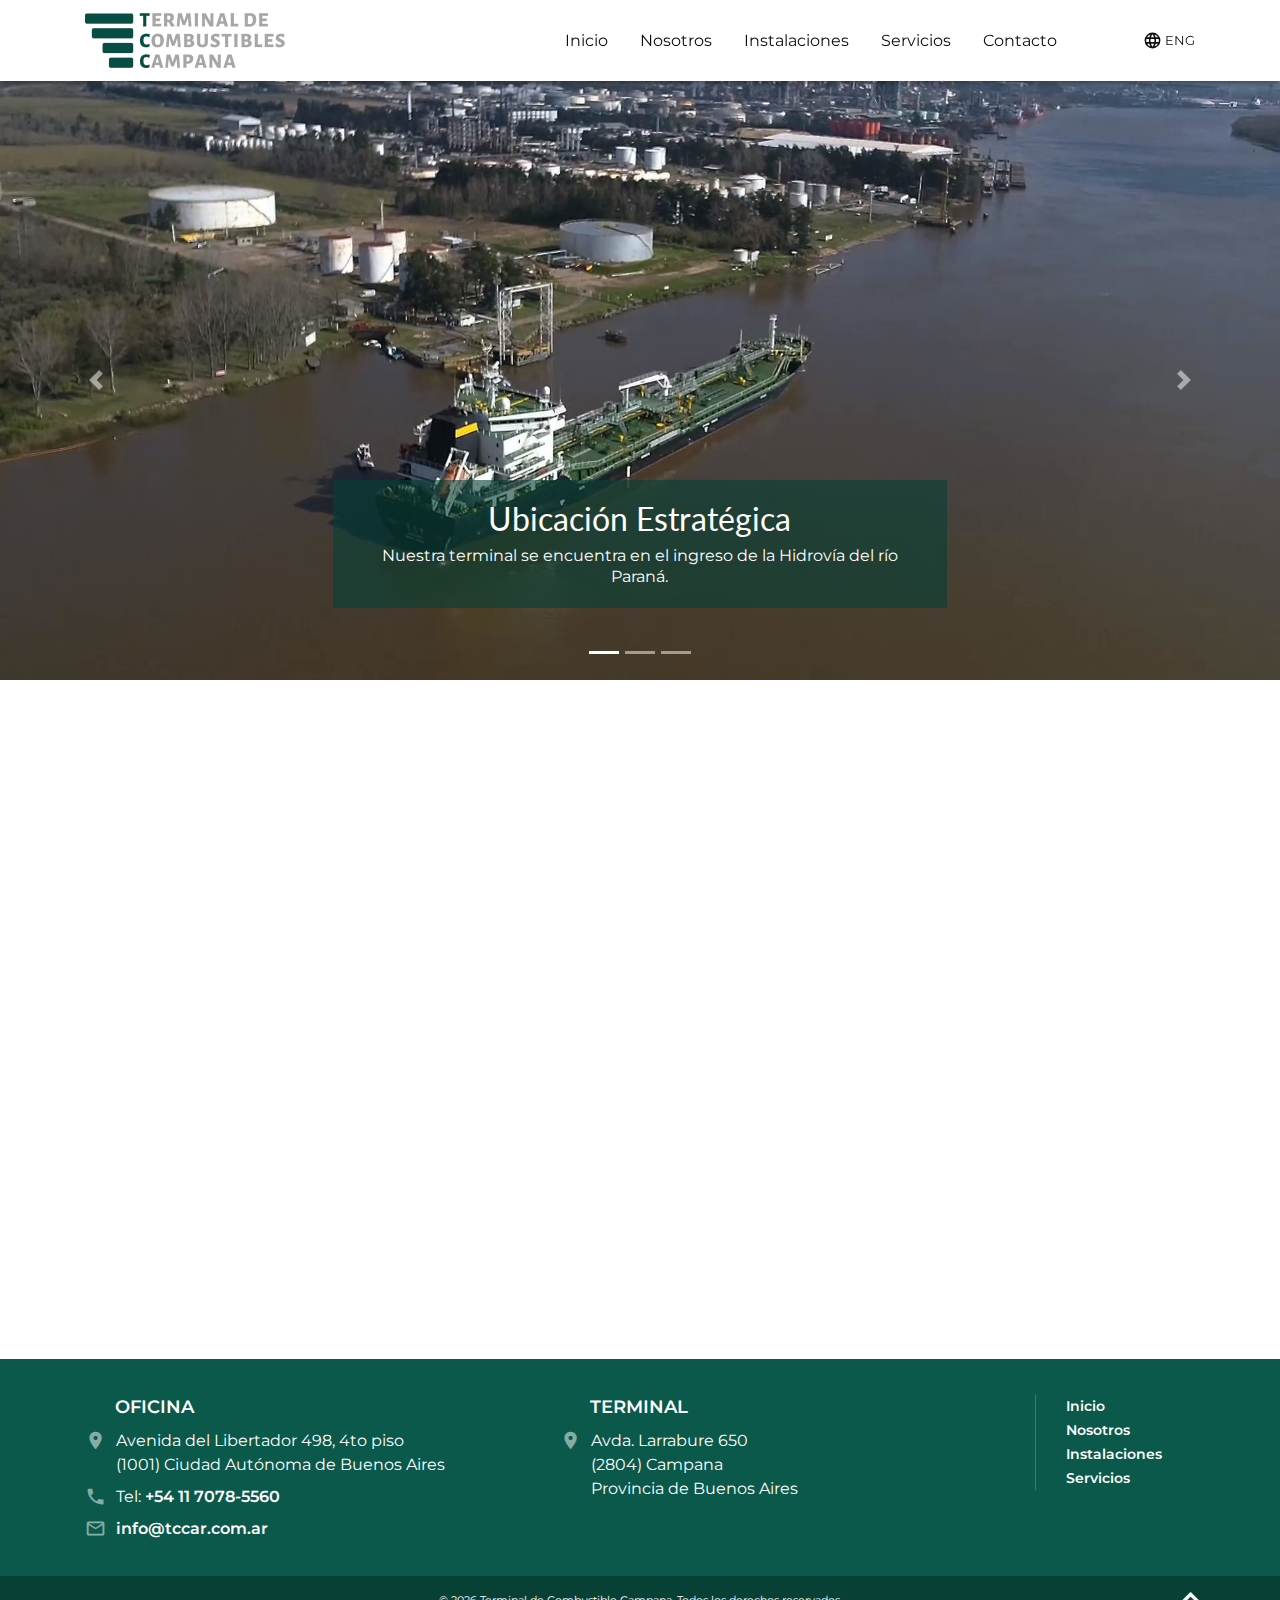
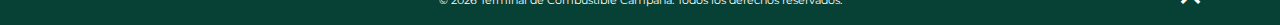
<file: index.html>
<!DOCTYPE html>
<html lang="es" dir="ltr">

<head>
  <meta charset="utf-8">
  <title>Terminal de Combustible Campana</title>
  <meta name="viewport" content="width=device-width, initial-scale=1.0">
  <meta name="description" content="Terminal de Combustible Campana es una compañía de capitales argentinos que, desde 2015 gestiona comercialmente la Terminal de almacenamiento de combustibles y productos hidrocarburíferos de Pobater S.A. para empresas de primera línea, tanto locales como internacionales.">
  <meta name="keywords" content="terminal de combustibles, almacenamiento de combustibles, productos hidrocarburíferos, Hidrovía del río Paraná, ubicación estratégica, excelencia profesional">
  <link rel="shortcut icon" href="images/favicon.png">
  <link href="https://fonts.googleapis.com/css2?family=Lato:wght@300;400&family=Montserrat:wght@400;600&display=swap" rel="stylesheet">
  <link href="https://unpkg.com/aos@2.3.1/dist/aos.css" rel="stylesheet">
  <link rel="stylesheet" href="https://stackpath.bootstrapcdn.com/bootstrap/4.5.2/css/bootstrap.min.css" integrity="sha384-JcKb8q3iqJ61gNV9KGb8thSsNjpSL0n8PARn9HuZOnIxN0hoP+VmmDGMN5t9UJ0Z" crossorigin="anonymous">
  <link href="https://fonts.googleapis.com/icon?family=Material+Icons" rel="stylesheet">
  <link rel="stylesheet" href="styles/css/main.css">
  <script type="application/ld+json">
  {
    "@context": "http://schema.org",
    "@type": "Organization",
    "name": "Terminal de Combustible Campana",
    "legalName": "Terminal de Combustibles Campana SA",
    "url": "https://tccar.com.ar",
    "logo": "https://tccar.com.ar/images/logo_tcc.png",
    "foundingDate": "2014-11",
    "address": {
        "@type": "PostalAddress",
        "streetAddress": "Avenida del Libertador 498, 4to piso",
        "addressLocality": "Ciudad Autónoma de Buenos Aires",
        "addressRegion": "Buenos Aires",
        "postalCode": "1001",
        "addressCountry": "Argentina"
      }
    }
    </script>
</head>

<body>

  <header id="header" itemscope itemtype="https://schema.org/WPHeader">
    <nav class="navbar navbar-expand-lg navbar-light fixed-top">
      <div class="container">
        <button class="navbar-toggler" type="button" data-toggle="collapse" data-target="#nav" aria-controls="navbarNav" aria-expanded="false" aria-label="Toggle navigation">
          <span class="navbar-toggler-icon"></span>
        </button>
        <a class="logo" href="/"><h1 class="sr-only">Terminal de Combustible Campana</h1></a>
        <div class="collapse navbar-collapse" id="nav">
          <ul id="navbarNav" class="navbar-nav m-0 ml-lg-auto p-3 p-lg-0">
            <li class="d-inline d-lg-none px-3 py-2 menu-close">
              <button data-toggle="collapse" data-target="#nav" class="close float-right">&times;</button>
            </li>
            <li class="nav-item">
              <a class="nav-link text-truncate" href="/">Inicio</a>
            </li>
            <li class="nav-item">
              <a class="nav-link text-truncate" href="nosotros.html">Nosotros</a>
            </li>
            <li class="nav-item">
              <a class="nav-link text-truncate" href="instalaciones.html">Instalaciones</a>
            </li>
            <li class="nav-item">
              <a class="nav-link text-truncate" href="servicios.html">Servicios</a>
            </li>
            <li class="nav-item">
              <a class="nav-link text-truncate contact-link" href="#footer">Contacto</a>
            </li>
            <li class="nav-item language d-flex align-items-center">
              <a class="nav-link text-truncate m-0" href="/en/"><i class="material-icons">language</i>ENG</a>
            </li>
          </ul>
        </div>

      </div>
    </nav>
  </header>

  <main>

    <section class="home">
      <!-- Corousel -->
      <div id="carousel-home" class="carousel slide" data-ride="carousel" data-interval="3000">
        <ol class="carousel-indicators">
          <li data-target="#carousel-home" data-slide-to="0" class="active"></li>
          <li data-target="#carousel-home" data-slide-to="1"></li>
          <li data-target="#carousel-home" data-slide-to="2"></li>
        </ol>
        <div class="carousel-inner">
          <div class="carousel-item active">
            <img src="images/slide-1.jpg" class="d-block w-100" alt="Ubicación Estratégica">
            <div class="carousel-caption">
              <h5>Ubicación Estratégica</h5>
              <p>Nuestra terminal se encuentra en el ingreso de la Hidrovía del río Paraná.</p>
            </div>
          </div>
          <div class="carousel-item tank-slide">
            <img src="images/slide-2.jpg" class="d-block w-100" alt="Capacidad técnica y logística">
            <div class="carousel-caption">
              <h5>Capacidad técnica y logística </h5>
              <p>Contamos con el espacio y los recursos necesarios para su operación.</p>
            </div>
          </div>
          <div class="carousel-item">
            <img src="images/slide-3.jpg" class="d-block w-100" alt="Excelencia profesional">
            <div class="carousel-caption">
              <h5>Excelencia profesional</h5>
              <p>Aplicamos los más altos estándares internacionales de seguridad y cuidado del ambiente.</p>
            </div>
          </div>
        </div>
        <a class="carousel-control-prev" href="#carousel-home" role="button" data-slide="prev">
          <span class="carousel-control-prev-icon" aria-hidden="true"></span>
          <span class="sr-only">Previous</span>
        </a>
        <a class="carousel-control-next" href="#carousel-home" role="button" data-slide="next">
          <span class="carousel-control-next-icon" aria-hidden="true"></span>
          <span class="sr-only">Next</span>
        </a>
      </div>

      <div class="home-heading">
        <div class="container">
          <h2 class="text-center" data-aos="fade-up" data-aos-duration="1000">Somos el socio estratégico para las empresas que buscan ampliar su capacidad y potenciar su logística en la región.</h2>
          <div class="know-more" data-aos="zoom-in" data-aos-duration="1200" data-aos-delay="600">
            <a href="nosotros.html">Conocé más</a>
          </div>
        </div>
      </div>

      <div class="home-features">
        <div class="container">
          <div class="features-container d-md-flex justify-content-center">

            <div class="item text-center" data-aos="fade-right" data-aos-duration="1000" data-aos-delay="200">
              <figure>
                <img src="images/boat-from-front-view.png" alt="Puerto de 250 m">
              </figure>
              <h4>Puerto de <span>250 m</span> habilitado para exportación e importación</h4>
            </div>

            <div class="item text-center" data-aos="fade-up" data-aos-duration="1000" data-aos-delay="400">
              <figure>
                <img src="images/tank.png" alt="140 mil m3 de almacenamiento">
              </figure>
              <h4><span>140 mil m<sup>3</sup></span> de almacenamiento</h4>
            </div>


            <div class="item text-center" data-aos="fade-left" data-aos-duration="1500" data-aos-delay="600">
              <figure>
                <img src="images/truck.png" alt="Área de operaciones">
              </figure>
              <h4>Área de operaciones para despachar hasta <span>4.000 m<sup>3</sup></span> diarios</h4>
            </div>


          </div>
        </div>
      </div>

    </section>


  </main>

  <footer id="footer" itemscope itemtype="https://schema.org/WPFooter">

    <div class="footer-top">
      <div class="container">
        <div class="row">

          <div class="col-md-6 col-lg-5 mb-4 mb-lg-0">
            <span class="d-block mb-2 location">OFICINA</span>
            <address class="mb-2">
              <i class="material-icons mb-5 mb-sm-3 mb-lg-2 location-icon" aria-label="Dirección">location_on</i> Avenida del Libertador 498, 4to piso <br>
              (1001) Ciudad Autónoma de Buenos Aires<br>
            </address>
            <i class="material-icons">phone</i> Tel: <a href="tel:+54117078-55600">+54 11 7078-5560</a>
            <br>
            <span class="d-inline-block mt-2"><i class="material-icons" aria-label="e-mail">mail_outline</i><a href="mailto:info@tccar.com.ar">info@tccar.com.ar</a></span>
          </div>

          <div class="col-md-6 col-lg-5 mb-3 mb-lg-0">
            <span class="d-block mb-2 location">TERMINAL</span>
            <address class="mb-1">
              <i class="material-icons mb-5" aria-label="Dirección">location_on</i> Avda. Larrabure 650 <br>
              (2804) Campana <br>
              Provincia de Buenos Aires
            </address>
          </div>

          <div class="col-lg-2">
            <ul class="footer-nav mb-0">
              <li class="nav-item">
                <a class="text-truncate" href="/">Inicio</a>
              </li>
              <li class="nav-item">
                <a class="ntext-truncate" href="nosotros.html">Nosotros</a>
              </li>
              <li class="nav-item">
                <a class="text-truncate" href="instalaciones.html">Instalaciones</a>
              </li>
              <li class="nav-item">
                <a class="text-truncate" href="servicios.html">Servicios</a>
              </li>
            </ul>
          </div>

        </div>
      </div>
    </div>

    <div class="footer-bottom">
      <div class="container">
        <div class="copy text-center py-3">
          &copy; <span class="year-copy">2020</span> Terminal de Combustible Campana. <span class="rights">Todos los derechos reservados.</span>
        </div>
        <a href="#header" class="back-to-top"><i class="material-icons">keyboard_arrow_up</i></a>
      </div>
    </div>

  </footer>

  <script src="https://code.jquery.com/jquery-3.2.1.min.js"></script>
  <script src="https://cdn.jsdelivr.net/npm/popper.js@1.16.1/dist/umd/popper.min.js" integrity="sha384-9/reFTGAW83EW2RDu2S0VKaIzap3H66lZH81PoYlFhbGU+6BZp6G7niu735Sk7lN" crossorigin="anonymous"></script>
  <script src="https://stackpath.bootstrapcdn.com/bootstrap/4.5.2/js/bootstrap.min.js" integrity="sha384-B4gt1jrGC7Jh4AgTPSdUtOBvfO8shuf57BaghqFfPlYxofvL8/KUEfYiJOMMV+rV" crossorigin="anonymous"></script>
  <script src="script/main.js"></script>
  <script src="https://unpkg.com/aos@2.3.1/dist/aos.js"></script>
</body>

</html>
</file>
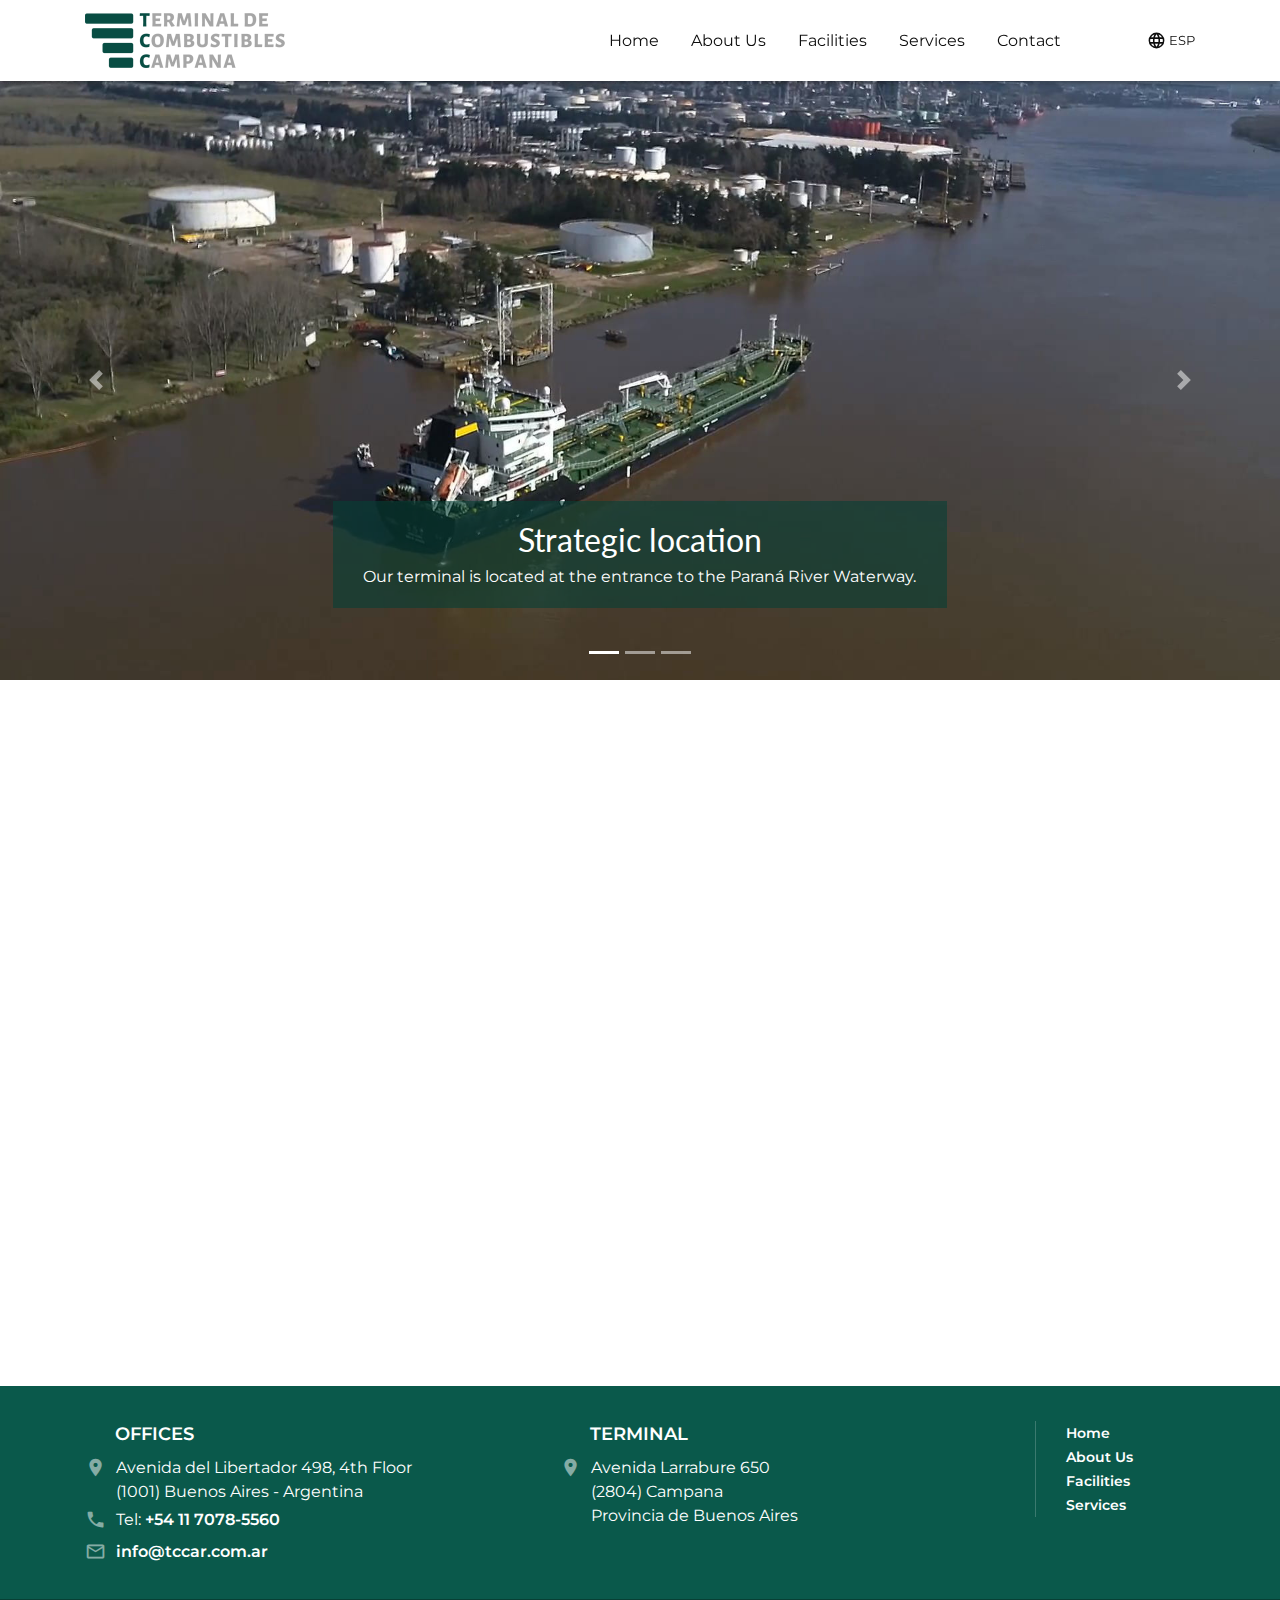
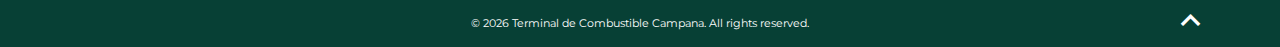
<file: en/index.html>
<!DOCTYPE html>
<html lang="en" dir="ltr">

<head>
  <meta charset="utf-8">
  <title>Terminal de Combustible Campana</title>
  <meta name="viewport" content="width=device-width, initial-scale=1.0">
  <meta name="description" content="We are an Argentine capital company that since 2015 has commercially managed the Pobater S.A. Fuel and Hydrocarbon Products Storage Terminal. for first-line companies, both local and international.">
  <meta name="keywords" content="Fuel and Hydrocarbon Products Storage Terminal, Hidrovía channel of Paraná River, strategic location, professional excellence">
  <link rel="shortcut icon" href="../images/favicon.png">
  <link href="https://fonts.googleapis.com/css2?family=Lato:wght@300;400&family=Montserrat:wght@400;600&display=swap" rel="stylesheet">
  <link href="https://unpkg.com/aos@2.3.1/dist/aos.css" rel="stylesheet">
  <link rel="stylesheet" href="https://stackpath.bootstrapcdn.com/bootstrap/4.5.2/css/bootstrap.min.css" integrity="sha384-JcKb8q3iqJ61gNV9KGb8thSsNjpSL0n8PARn9HuZOnIxN0hoP+VmmDGMN5t9UJ0Z" crossorigin="anonymous">
  <link href="https://fonts.googleapis.com/icon?family=Material+Icons" rel="stylesheet">
  <link rel="stylesheet" href="../styles/css/main.css">
  <script type="application/ld+json">
  {
    "@context": "http://schema.org",
    "@type": "Organization",
    "name": "Terminal de Combustible Campana",
    "legalName": "Terminal de Combustibles Campana SA",
    "url": "https://tccar.com.ar",
    "logo": "https://tccar.com.ar/images/logo_tcc.png",
    "foundingDate": "2014-11",
    "address": {
        "@type": "PostalAddress",
        "streetAddress": "Avenida del Libertador 498, 4to piso",
        "addressLocality": "Ciudad Autónoma de Buenos Aires",
        "addressRegion": "Buenos Aires",
        "postalCode": "1001",
        "addressCountry": "Argentina"
      }
    }
    </script>
</head>

<body class="eng">

  <header id="header" itemscope itemtype="https://schema.org/WPHeader">
    <nav class="navbar navbar-expand-lg navbar-light fixed-top">
      <div class="container">
        <button class="navbar-toggler" type="button" data-toggle="collapse" data-target="#nav" aria-controls="navbarNav" aria-expanded="false" aria-label="Toggle navigation">
          <span class="navbar-toggler-icon"></span>
        </button>
        <a class="logo" href="/en/"><h1 class="sr-only">Terminal de Combustible Campana</h1></a>
        <div class="collapse navbar-collapse" id="nav">
          <ul id="navbarNav" class="navbar-nav m-0 ml-lg-auto p-3 p-lg-0">
            <li class="d-inline d-lg-none px-3 py-2 menu-close">
              <button data-toggle="collapse" data-target="#nav" class="close float-right">&times;</button>
            </li>
            <li class="nav-item">
              <a class="nav-link text-truncate" href="/en/">Home</a>
            </li>
            <li class="nav-item">
              <a class="nav-link text-truncate" href="about-us.html">About Us</a>
            </li>
            <li class="nav-item">
              <a class="nav-link text-truncate" href="facilities.html">Facilities</a>
            </li>
            <li class="nav-item">
              <a class="nav-link text-truncate" href="services.html">Services</a>
            </li>
            <li class="nav-item">
              <a class="nav-link text-truncate contact-link" href="#footer">Contact</a>
            </li>
            <li class="nav-item language d-flex align-items-center">
              <a class="nav-link text-truncate m-0" href="/"><i class="material-icons">language</i>ESP</a>
            </li>
          </ul>
        </div>

      </div>
    </nav>
  </header>

  <main>

    <section class="home">
      <!-- Corousel -->
      <div id="carousel-home" class="carousel slide" data-ride="carousel" data-interval="3000">
        <ol class="carousel-indicators">
          <li data-target="#carousel-home" data-slide-to="0" class="active"></li>
          <li data-target="#carousel-home" data-slide-to="1"></li>
          <li data-target="#carousel-home" data-slide-to="2"></li>
        </ol>
        <div class="carousel-inner">
          <div class="carousel-item active">
            <img src="../images/slide-1.jpg" class="d-block w-100" alt="Strategic location">
            <div class="carousel-caption">
              <h5>Strategic location</h5>
              <p>Our terminal is located at the entrance to the Paraná River Waterway.</p>
            </div>
          </div>
          <div class="carousel-item tank-slide">
            <img src="../images/slide-2.jpg" class="d-block w-100" alt="Logistical and technical capacity">
            <div class="carousel-caption">
              <h5>Logistical and technical capacity</h5>
              <p>We have the place and resources necessary for your operations.</p>
            </div>
          </div>
          <div class="carousel-item">
            <img src="../images/slide-3.jpg" class="d-block w-100" alt="Profesional excellence">
            <div class="carousel-caption">
              <h5>Professional excellence</h5>
              <p>We apply the highest international standards of safety and care of the environment.</p>
            </div>
          </div>
        </div>
        <a class="carousel-control-prev" href="#carousel-home" role="button" data-slide="prev">
          <span class="carousel-control-prev-icon" aria-hidden="true"></span>
          <span class="sr-only">Previous</span>
        </a>
        <a class="carousel-control-next" href="#carousel-home" role="button" data-slide="next">
          <span class="carousel-control-next-icon" aria-hidden="true"></span>
          <span class="sr-only">Next</span>
        </a>
      </div>

      <div class="home-heading">
        <div class="container">
          <h2 class="text-center" data-aos="fade-up" data-aos-duration="1000">We are the strategic partner for companies which are seeking to expand their capacity and enhance their logistic operations in the region.</h2>
          <div class="know-more" data-aos="zoom-in" data-aos-duration="1200" data-aos-delay="600">
            <a href="about-us.html">View More</a>
          </div>
        </div>
      </div>

      <div class="home-features">
        <div class="container">
          <div class="features-container d-md-flex justify-content-center">

            <div class="item text-center" data-aos="fade-right" data-aos-duration="1000" data-aos-delay="200">
              <figure>
                <img src="../images/boat-from-front-view.png" alt="250 m port">
              </figure>
              <h4><span>250 m</span> port enabled for exportation and importation operations</h4>
            </div>

            <div class="item text-center" data-aos="fade-up" data-aos-duration="1000" data-aos-delay="400">
              <figure>
                <img src="../images/tank.png" alt="140 thousand m3 of storage">
              </figure>
              <h4><span>140 thousand m<sup>3</sup></span> of storage</h4>
            </div>


            <div class="item text-center item-truck" data-aos="fade-left" data-aos-duration="1500" data-aos-delay="600">
              <figure>
                <img src="../images/truck.png" alt="Operations area">
              </figure>
              <h4>Operations area to dispatch up to <span>4.000 m<sup>3</sup></span> per day</h4>
            </div>


          </div>
        </div>
      </div>

    </section>


  </main>

  <footer id="footer" itemscope itemtype="https://schema.org/WPFooter">

    <div class="footer-top">
      <div class="container">
        <div class="row">

          <div class="col-md-6 col-lg-5 mb-4 mb-lg-0">
            <span class="d-block mb-2 location">OFFICES</span>
            <address class="mb-1">
              <i class="material-icons mb-4 mb-sm-3 mb-lg-2 location-icon" aria-label="Location">location_on</i> Avenida del Libertador 498, 4th Floor<br>
              (1001) Buenos Aires - Argentina<br>
            </address>
            <i class="material-icons">phone</i> Tel: <a href="tel:+54117078-55600">+54 11 7078-5560</a>
            <br>
            <span class="d-inline-block mt-2"><i class="material-icons" aria-label="e-mail">mail_outline</i><a href="mailto:info@tccar.com.ar">info@tccar.com.ar</a></span>
          </div>

          <div class="col-md-6 col-lg-5 mb-3 mb-lg-0">
            <span class="d-block mb-2 location">TERMINAL</span>
            <address class="mb-1">
              <i class="material-icons mb-5" aria-label="Location">location_on</i> Avenida Larrabure 650 <br>
              (2804) Campana <br>
              Provincia de Buenos Aires
            </address>
          </div>

          <div class="col-lg-2">
            <ul class="footer-nav mb-0">
              <li class="nav-item">
                <a class="text-truncate" href="/en/">Home</a>
              </li>
              <li class="nav-item">
                <a class="ntext-truncate" href="about-us.html">About Us</a>
              </li>
              <li class="nav-item">
                <a class="text-truncate" href="facilities.html">Facilities</a>
              </li>
              <li class="nav-item">
                <a class="text-truncate" href="services.html">Services</a>
              </li>
            </ul>
          </div>

        </div>
      </div>
    </div>

    <div class="footer-bottom">
      <div class="container">
        <div class="copy text-center py-3">
          &copy; <span class="year-copy">2020</span> Terminal de Combustible Campana. <span class="rights">All rights reserved.</span>
        </div>
        <a href="#header" class="back-to-top"><i class="material-icons">keyboard_arrow_up</i></a>
      </div>
    </div>

  </footer>

  <script src="https://code.jquery.com/jquery-3.2.1.min.js"></script>
  <script src="https://cdn.jsdelivr.net/npm/popper.js@1.16.1/dist/umd/popper.min.js" integrity="sha384-9/reFTGAW83EW2RDu2S0VKaIzap3H66lZH81PoYlFhbGU+6BZp6G7niu735Sk7lN" crossorigin="anonymous"></script>
  <script src="https://stackpath.bootstrapcdn.com/bootstrap/4.5.2/js/bootstrap.min.js" integrity="sha384-B4gt1jrGC7Jh4AgTPSdUtOBvfO8shuf57BaghqFfPlYxofvL8/KUEfYiJOMMV+rV" crossorigin="anonymous"></script>
  <script src="../script/main.js"></script>
  <script src="https://unpkg.com/aos@2.3.1/dist/aos.js"></script>
</body>

</html>
</file>
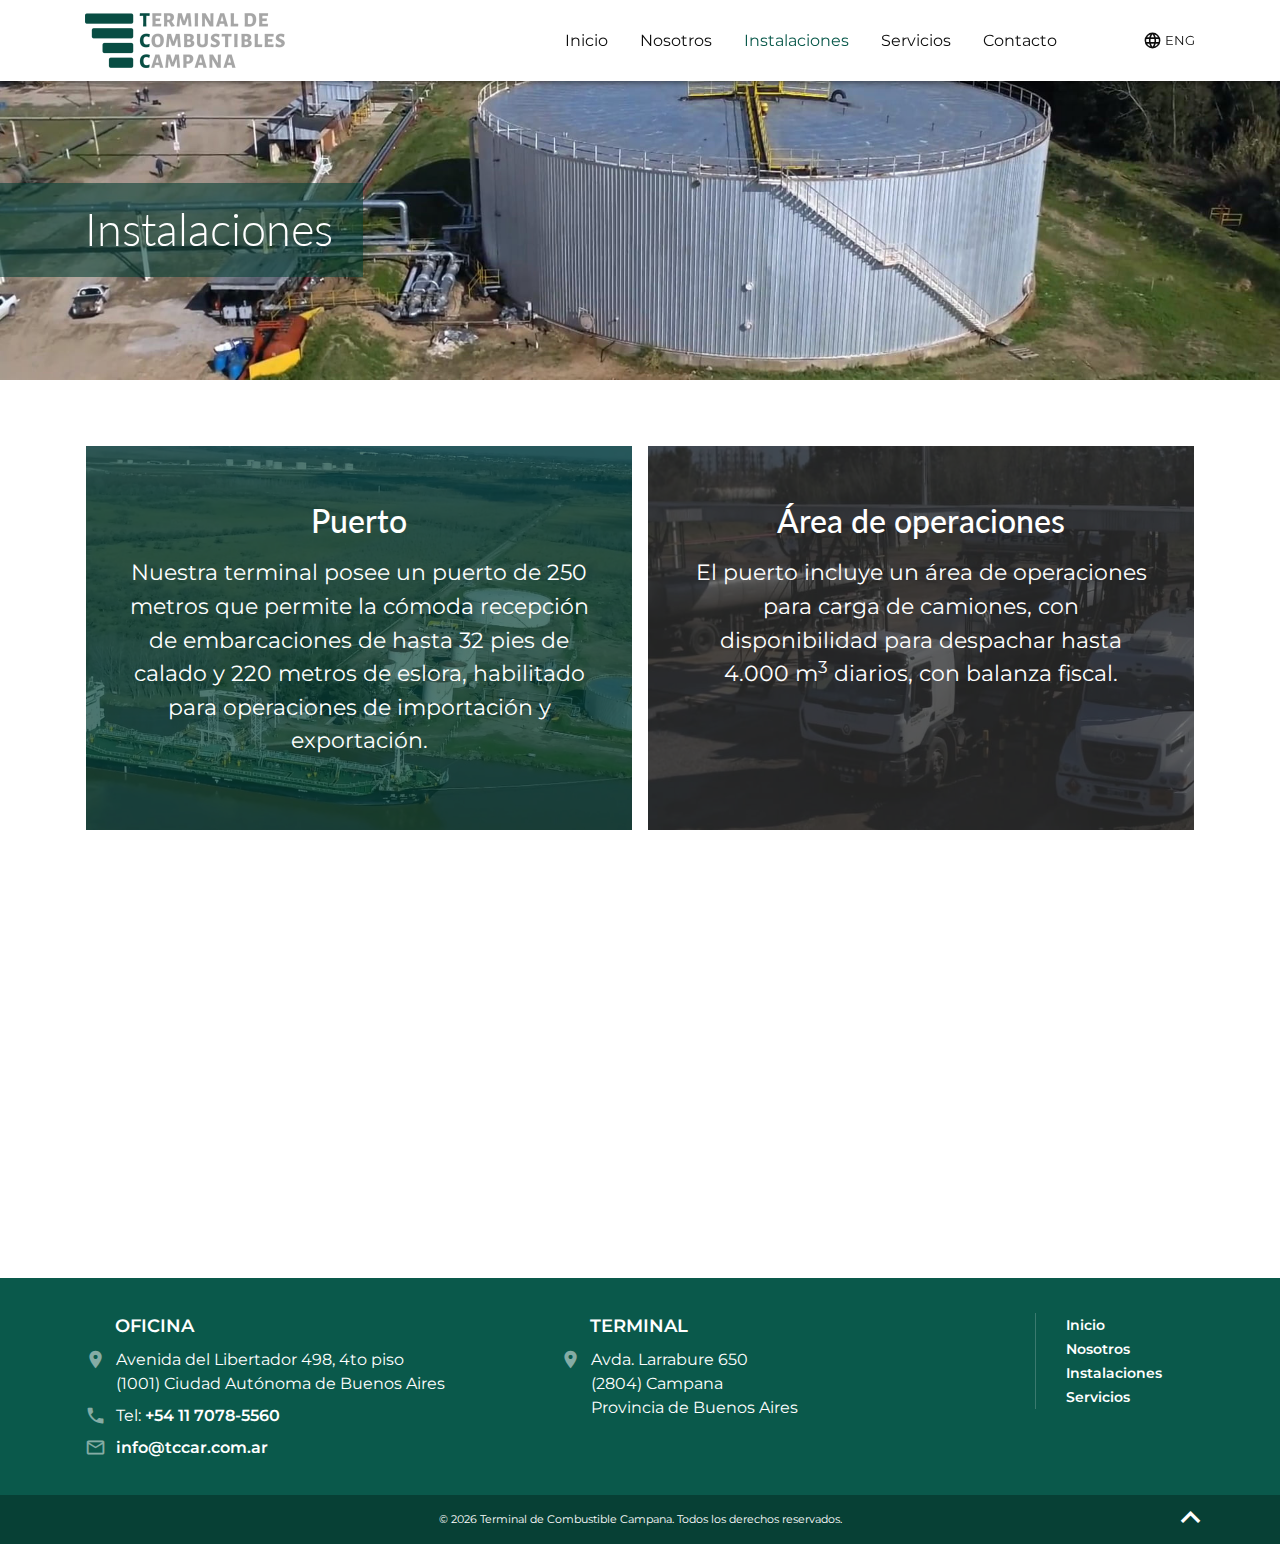
<file: instalaciones.html>
<!DOCTYPE html>
<html lang="es" dir="ltr">

<head>
  <meta charset="utf-8">
  <title>Terminal de Combustible Campana</title>
  <meta name="viewport" content="width=device-width, initial-scale=1.0">
  <meta name="description" content="Terminal de Combustible Campana es una compañía de capitales argentinos que, desde 2015 gestiona comercialmente la Terminal de almacenamiento de combustibles y productos hidrocarburíferos de Pobater S.A. para empresas de primera línea, tanto locales como internacionales.">
  <meta name="keywords" content="terminal de combustibles, almacenamiento de combustibles, productos hidrocarburíferos, Hidrovía del río Paraná, ubicación estratégica, excelencia profesional">
  <link rel="shortcut icon" href="images/favicon.png">
  <link href="https://fonts.googleapis.com/css2?family=Lato:wght@300;400&family=Montserrat:wght@400;600&display=swap" rel="stylesheet">
  <link href="https://unpkg.com/aos@2.3.1/dist/aos.css" rel="stylesheet">
  <link rel="stylesheet" href="https://stackpath.bootstrapcdn.com/bootstrap/4.5.2/css/bootstrap.min.css" integrity="sha384-JcKb8q3iqJ61gNV9KGb8thSsNjpSL0n8PARn9HuZOnIxN0hoP+VmmDGMN5t9UJ0Z" crossorigin="anonymous">
  <link href="https://fonts.googleapis.com/icon?family=Material+Icons" rel="stylesheet">
  <link rel="stylesheet" href="styles/css/main.css">
  <script type="application/ld+json">
  {
    "@context": "http://schema.org",
    "@type": "Organization",
    "name": "Terminal de Combustible Campana",
    "legalName": "Terminal de Combustibles Campana SA",
    "url": "https://tccar.com.ar",
    "logo": "https://tccar.com.ar/images/logo_tcc.png",
    "foundingDate": "2014-11",
    "address": {
        "@type": "PostalAddress",
        "streetAddress": "Avenida del Libertador 498, 4to piso",
        "addressLocality": "Ciudad Autónoma de Buenos Aires",
        "addressRegion": "Buenos Aires",
        "postalCode": "1001",
        "addressCountry": "Argentina"
      }
    }
    </script>
</head>

<body>

  <header id="header" itemscope itemtype="https://schema.org/WPHeader">
    <nav class="navbar navbar-expand-lg navbar-light fixed-top">
      <div class="container">
        <button class="navbar-toggler" type="button" data-toggle="collapse" data-target="#nav" aria-controls="navbarNav" aria-expanded="false" aria-label="Toggle navigation">
          <span class="navbar-toggler-icon"></span>
        </button>
        <a class="logo" href="/"><h1 class="sr-only">Terminal de Combustible Campana</h1></a>
        <div class="collapse navbar-collapse" id="nav">
          <ul id="navbarNav" class="navbar-nav m-0 ml-lg-auto p-3 p-lg-0">
            <li class="d-inline d-lg-none px-3 py-2 menu-close">
              <button data-toggle="collapse" data-target="#nav" class="close float-right">&times;</button>
            </li>
            <li class="nav-item">
              <a class="nav-link text-truncate" href="/">Inicio</a>
            </li>
            <li class="nav-item">
              <a class="nav-link text-truncate" href="nosotros.html">Nosotros</a>
            </li>
            <li class="nav-item">
              <a class="nav-link text-truncate" href="instalaciones.html">Instalaciones</a>
            </li>
            <li class="nav-item">
              <a class="nav-link text-truncate" href="servicios.html">Servicios</a>
            </li>
            <li class="nav-item">
              <a class="nav-link text-truncate contact-link" href="#footer">Contacto</a>
            </li>
            <li class="nav-item language d-flex align-items-center">
              <a class="nav-link text-truncate m-0" href="/en/"><i class="material-icons">language</i>ENG</a>
            </li>
          </ul>
        </div>

      </div>
    </nav>
  </header>

  <main>

    <section class="instalaciones mb-5">

      <div class="banner banner-instalaciones">
        <div class="container">
          <h2 class="m-0" data-aos="fade-right" data-aos-easing="ease-out-cubic" data-aos-duration="1000">Instalaciones</h2>
        </div>
      </div>

      <div class="container">
        <div class="row">

          <div class="d-md-flex flex-md-equal w-100 my-md-3 pl-md-3">
            <div class="box-instalaciones box-puerto bg-green mr-md-3 p-3 p-lg-4 text-center text-white overflow-hidden" data-aos="fade-right" data-aos-duration="1000">
              <div class="my-3 p-lg-3">
                <h2 class="display-5">Puerto</h2>
                <p class="lead">Nuestra terminal posee un puerto de 250 metros que permite la cómoda recepción de embarcaciones de hasta 32 pies de calado y 220 metros de eslora, habilitado para operaciones de importación y exportación.</p>
              </div>
            </div>
            <div class="box-instalaciones box-operaciones bg-gray mr-md-3 p-3 p-lg-4 text-center text-white overflow-hidden" data-aos="fade-left" data-aos-duration="1000" data-aos-delay="500">
              <div class="my-3 p-lg-3">
                <h2 class="display-5">Área de operaciones</h2>
                <p class="lead">El puerto incluye un área de operaciones para carga de camiones, con disponibilidad para despachar hasta 4.000 m<sup>3</sup> diarios, con balanza fiscal.</p>
              </div>
            </div>
          </div>

          <div class="d-md-flex flex-md-equal w-100 pl-md-3 row-2">
            <div class="box-instalaciones box-almacenamiento bg-gray mr-md-3 p-3 p-lg-4 text-center text-white overflow-hidden" data-aos="fade-up" data-aos-duration="1000">
              <div class="my-3 p-lg-3">
                <h2 class="display-5">Capacidad de almacenamiento</h2>
                <p class="lead">La terminal cuenta con una capacidad de almacenamiento total de más 140 mil m<sup>3</sup>, distribuida en 11 tanques principales fiscales, con volúmenes de entre 26.000 y 6.000 m<sup>3</sup>, y 55 más pequeños, con volúmenes de 1.000 y 300 m<sup>3</sup>.</p>
              </div>
            </div>
            <div class="box-instalaciones box-terreno bg-green mr-md-3 p-3 p-lg-4 text-center text-white overflow-hidden" data-aos="fade-up" data-aos-duration="1000">
              <div class="my-3 p-lg-3">
                <h2 class="display-5">Futura expansión</h2>
                <p class="lead">Anticipando la creciente demanda de nuestros clientes, el terreno dispone de más de 90 hectáreas de espacio inactivo para desarrollar una futura expansión.</p>
              </div>
            </div>
          </div>

        </div>
      </div>

    </section>

  </main>

  <footer id="footer" itemscope itemtype="https://schema.org/WPFooter">

    <div class="footer-top">
      <div class="container">
        <div class="row">

          <div class="col-md-6 col-lg-5 mb-4 mb-lg-0">
            <span class="d-block mb-2 location">OFICINA</span>
            <address class="mb-2">
              <i class="material-icons mb-5 mb-sm-3 mb-lg-2 location-icon" aria-label="Dirección">location_on</i> Avenida del Libertador 498, 4to piso <br>
              (1001) Ciudad Autónoma de Buenos Aires<br>
            </address>
            <i class="material-icons">phone</i> Tel: <a href="tel:+54117078-55600">+54 11 7078-5560</a>
            <br>
            <span class="d-inline-block mt-2"><i class="material-icons" aria-label="e-mail">mail_outline</i><a href="mailto:info@tccar.com.ar">info@tccar.com.ar</a></span>
          </div>

          <div class="col-md-6 col-lg-5 mb-3 mb-lg-0">
            <span class="d-block mb-2 location">TERMINAL</span>
            <address class="mb-1">
              <i class="material-icons mb-5" aria-label="Dirección">location_on</i> Avda. Larrabure 650 <br>
              (2804) Campana <br>
              Provincia de Buenos Aires
            </address>
          </div>

          <div class="col-lg-2">
            <ul class="footer-nav mb-0">
              <li class="nav-item">
                <a class="text-truncate" href="/">Inicio</a>
              </li>
              <li class="nav-item">
                <a class="ntext-truncate" href="nosotros.html">Nosotros</a>
              </li>
              <li class="nav-item">
                <a class="text-truncate" href="instalaciones.html">Instalaciones</a>
              </li>
              <li class="nav-item">
                <a class="text-truncate" href="servicios.html">Servicios</a>
              </li>
            </ul>
          </div>

        </div>
      </div>
    </div>

    <div class="footer-bottom">
      <div class="container">
        <div class="copy text-center py-3">
          &copy; <span class="year-copy">2020</span> Terminal de Combustible Campana. <span class="rights">Todos los derechos reservados.</span>
        </div>
        <a href="#header" class="back-to-top"><i class="material-icons">keyboard_arrow_up</i></a>
      </div>
    </div>

  </footer>

  <script src="https://code.jquery.com/jquery-3.2.1.min.js"></script>
  <script src="https://cdn.jsdelivr.net/npm/popper.js@1.16.1/dist/umd/popper.min.js" integrity="sha384-9/reFTGAW83EW2RDu2S0VKaIzap3H66lZH81PoYlFhbGU+6BZp6G7niu735Sk7lN" crossorigin="anonymous"></script>
  <script src="https://stackpath.bootstrapcdn.com/bootstrap/4.5.2/js/bootstrap.min.js" integrity="sha384-B4gt1jrGC7Jh4AgTPSdUtOBvfO8shuf57BaghqFfPlYxofvL8/KUEfYiJOMMV+rV" crossorigin="anonymous"></script>
  <script src="script/main.js"></script>
  <script src="https://unpkg.com/aos@2.3.1/dist/aos.js"></script>
</body>

</html>
</file>
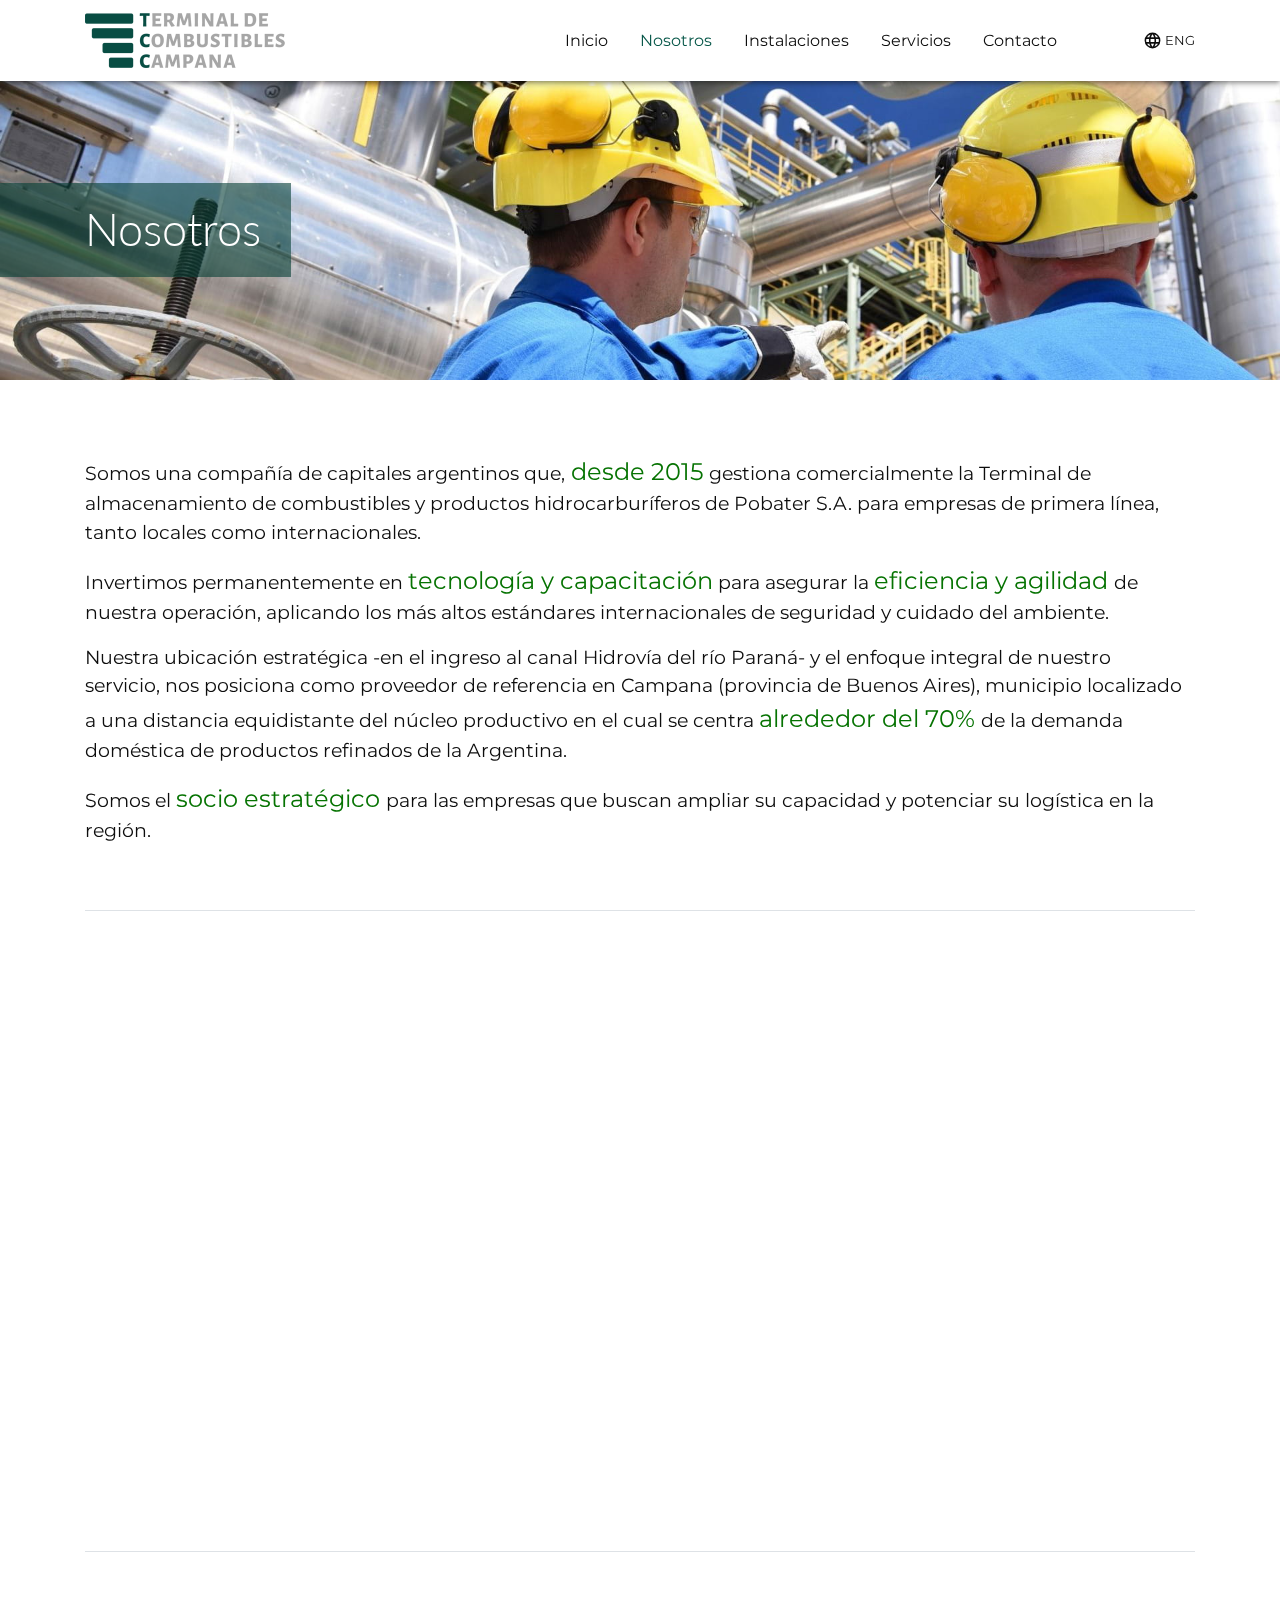
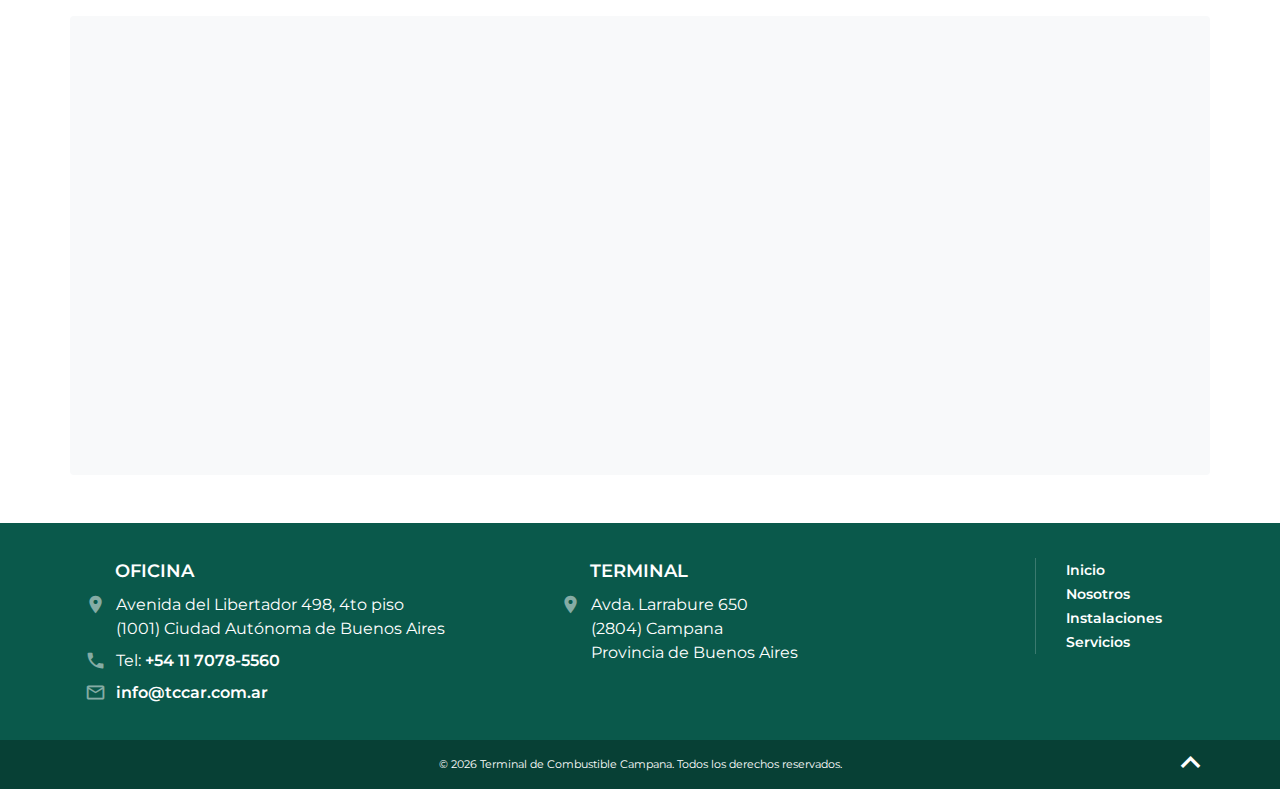
<file: nosotros.html>
<!DOCTYPE html>
<html lang="es" dir="ltr">

<head>
  <meta charset="utf-8">
  <title>Terminal de Combustible Campana</title>
  <meta name="viewport" content="width=device-width, initial-scale=1.0">
  <meta name="description" content="Terminal de Combustible Campana es una compañía de capitales argentinos que, desde 2015 gestiona comercialmente la Terminal de almacenamiento de combustibles y productos hidrocarburíferos de Pobater S.A. para empresas de primera línea, tanto locales como internacionales.">
  <meta name="keywords" content="terminal de combustibles, almacenamiento de combustibles, productos hidrocarburíferos, Hidrovía del río Paraná, ubicación estratégica, excelencia profesional">
  <link rel="shortcut icon" href="images/favicon.png">
  <link href="https://fonts.googleapis.com/css2?family=Lato:wght@300;400&family=Montserrat:wght@400;600&display=swap" rel="stylesheet">
  <link href="https://unpkg.com/aos@2.3.1/dist/aos.css" rel="stylesheet">
  <link rel="stylesheet" href="https://stackpath.bootstrapcdn.com/bootstrap/4.5.2/css/bootstrap.min.css" integrity="sha384-JcKb8q3iqJ61gNV9KGb8thSsNjpSL0n8PARn9HuZOnIxN0hoP+VmmDGMN5t9UJ0Z" crossorigin="anonymous">
  <link href="https://fonts.googleapis.com/icon?family=Material+Icons" rel="stylesheet">
  <link rel="stylesheet" href="styles/css/main.css">
  <script type="application/ld+json">
  {
    "@context": "http://schema.org",
    "@type": "Organization",
    "name": "Terminal de Combustible Campana",
    "legalName": "Terminal de Combustibles Campana SA",
    "url": "https://tccar.com.ar",
    "logo": "https://tccar.com.ar/images/logo_tcc.png",
    "foundingDate": "2014-11",
    "address": {
        "@type": "PostalAddress",
        "streetAddress": "Avenida del Libertador 498, 4to piso",
        "addressLocality": "Ciudad Autónoma de Buenos Aires",
        "addressRegion": "Buenos Aires",
        "postalCode": "1001",
        "addressCountry": "Argentina"
      }
    }
    </script>
</head>

<body>

  <header id="header" itemscope itemtype="https://schema.org/WPHeader">
    <nav class="navbar navbar-expand-lg navbar-light fixed-top">
      <div class="container">
        <button class="navbar-toggler" type="button" data-toggle="collapse" data-target="#nav" aria-controls="navbarNav" aria-expanded="false" aria-label="Toggle navigation">
          <span class="navbar-toggler-icon"></span>
        </button>
        <a class="logo" href="/"><h1 class="sr-only">Terminal de Combustible Campana</h1></a>
        <div class="collapse navbar-collapse" id="nav">
          <ul id="navbarNav" class="navbar-nav m-0 ml-lg-auto p-3 p-lg-0">
            <li class="d-inline d-lg-none px-3 py-2 menu-close">
              <button data-toggle="collapse" data-target="#nav" class="close float-right">&times;</button>
            </li>
            <li class="nav-item">
              <a class="nav-link text-truncate" href="/">Inicio</a>
            </li>
            <li class="nav-item">
              <a class="nav-link text-truncate" href="nosotros.html">Nosotros</a>
            </li>
            <li class="nav-item">
              <a class="nav-link text-truncate" href="instalaciones.html">Instalaciones</a>
            </li>
            <li class="nav-item">
              <a class="nav-link text-truncate" href="servicios.html">Servicios</a>
            </li>
            <li class="nav-item">
              <a class="nav-link text-truncate contact-link" href="#footer">Contacto</a>
            </li>
            <li class="nav-item language d-flex align-items-center">
              <a class="nav-link text-truncate m-0" href="/en/"><i class="material-icons">language</i>ENG</a>
            </li>
          </ul>
        </div>

      </div>
    </nav>
  </header>

  <main>

    <section class="about-us">

      <div class="banner banner-nosotros">
        <div class="container">
          <h2 class="m-0" data-aos="fade-right" data-aos-easing="ease-out-cubic" data-aos-duration="1000">Nosotros</h2>
        </div>
      </div>

      <div class="container pt-md-4 mb-4 mb-lg-5">
        <div class="row">

          <div class="col-md-12 pr-md-4" data-aos="fade-right" data-aos-duration="1500" data-aos-delay="300">
            <p class="text-bigger mb-3">
              Somos una compañía de capitales argentinos que,<span> desde 2015</span> gestiona comercialmente la Terminal de almacenamiento de combustibles y productos hidrocarburíferos de Pobater S.A. para empresas de primera línea, tanto locales como internacionales.
            </p>
            <p class="text-bigger mb-3">
              Invertimos permanentemente en <span>tecnología y capacitación</span> para asegurar la <span>eficiencia y agilidad </span>de nuestra operación, aplicando los más altos estándares internacionales de seguridad y cuidado del ambiente.
            </p>
            <p class="text-bigger mb-3">
              Nuestra ubicación estratégica -en el ingreso al canal Hidrovía del río Paraná- y el enfoque integral de nuestro servicio, nos posiciona como proveedor de referencia en Campana (provincia de Buenos Aires), municipio localizado a una distancia equidistante del núcleo productivo en el cual se centra
              <span>alrededor del 70% </span> de la demanda doméstica de productos refinados de la Argentina.
            </p>
            <p class="text-bigger">
              Somos el <span>socio estratégico </span>para las empresas que buscan ampliar su capacidad y potenciar su logística en la región.
            </p>
          </div>

        </div>
      </div>

      <div class="container">
        <hr class="separator pt-4 my-3 my-lg-3 pt-md-4 border-top">
      </div>

      <div class="container pt-4 pb-4 mb-md-4 mb-lg-5 director">
        <div class="d-lg-flex">

          <div data-aos="fade-right" data-aos-duration="1500" data-aos-delay="300">
            <img class="d-block" src="images/federico_muller.jpg" alt="Federico Müller" width="380">
          </div>
          <div class="director-text px-lg-5" data-aos="fade-left" data-aos-duration="1500" data-aos-delay="600">
            <h3 class="uppercase">Federico Müller</h3>
            <h4>Director de Negocios</h4>
            <div class="mail-director d-flex">
              <i class="material-icons" aria-label="e-mail">mail_outline</i><a href="mailto:federico.muller@tccar.com.ar">federico.muller@tccar.com.ar</a>
            </div>
          </div>

        </div>
      </div>

      <div class="container">
        <hr class="separator pt-4 my-3 my-lg-3 pt-md-5 border-top">
      </div>

      <div class="container mb-5 text-center p-lg-4 pt-3 pt-lg-5 bg-light rounded">
        <iframe width="700" height="380" src="https://www.youtube.com/embed/3ddcJBvtRqY" allow="accelerometer; autoplay; clipboard-write; encrypted-media; gyroscope; picture-in-picture" allowfullscreen></iframe>
      </div>

    </section>

  </main>

  <footer id="footer" itemscope itemtype="https://schema.org/WPFooter">

    <div class="footer-top">
      <div class="container">
        <div class="row">

          <div class="col-md-6 col-lg-5 mb-4 mb-lg-0">
            <span class="d-block mb-2 location">OFICINA</span>
            <address class="mb-2">
              <i class="material-icons mb-5 mb-sm-3 mb-lg-2 location-icon" aria-label="Dirección">location_on</i> Avenida del Libertador 498, 4to piso <br>
              (1001) Ciudad Autónoma de Buenos Aires<br>
            </address>
            <i class="material-icons">phone</i> Tel: <a href="tel:+54117078-55600">+54 11 7078-5560</a>
            <br>
            <span class="d-inline-block mt-2"><i class="material-icons" aria-label="e-mail">mail_outline</i><a href="mailto:info@tccar.com.ar">info@tccar.com.ar</a></span>
          </div>

          <div class="col-md-6 col-lg-5 mb-3 mb-lg-0">
            <span class="d-block mb-2 location">TERMINAL</span>
            <address class="mb-1">
              <i class="material-icons mb-5" aria-label="Dirección">location_on</i> Avda. Larrabure 650 <br>
              (2804) Campana <br>
              Provincia de Buenos Aires
            </address>
          </div>

          <div class="col-lg-2">
            <ul class="footer-nav mb-0">
              <li class="nav-item">
                <a class="text-truncate" href="/">Inicio</a>
              </li>
              <li class="nav-item">
                <a class="ntext-truncate" href="nosotros.html">Nosotros</a>
              </li>
              <li class="nav-item">
                <a class="text-truncate" href="instalaciones.html">Instalaciones</a>
              </li>
              <li class="nav-item">
                <a class="text-truncate" href="servicios.html">Servicios</a>
              </li>
            </ul>
          </div>

        </div>
      </div>
    </div>

    <div class="footer-bottom">
      <div class="container">
        <div class="copy text-center py-3">
          &copy; <span class="year-copy">2020</span> Terminal de Combustible Campana. <span class="rights">Todos los derechos reservados.</span>
        </div>
        <a href="#header" class="back-to-top"><i class="material-icons">keyboard_arrow_up</i></a>
      </div>
    </div>

  </footer>

  <script src="https://code.jquery.com/jquery-3.2.1.min.js"></script>
  <script src="https://cdn.jsdelivr.net/npm/popper.js@1.16.1/dist/umd/popper.min.js" integrity="sha384-9/reFTGAW83EW2RDu2S0VKaIzap3H66lZH81PoYlFhbGU+6BZp6G7niu735Sk7lN" crossorigin="anonymous"></script>
  <script src="https://stackpath.bootstrapcdn.com/bootstrap/4.5.2/js/bootstrap.min.js" integrity="sha384-B4gt1jrGC7Jh4AgTPSdUtOBvfO8shuf57BaghqFfPlYxofvL8/KUEfYiJOMMV+rV" crossorigin="anonymous"></script>
  <script src="script/main.js"></script>
  <script src="https://unpkg.com/aos@2.3.1/dist/aos.js"></script>

</body>

</html>
</file>
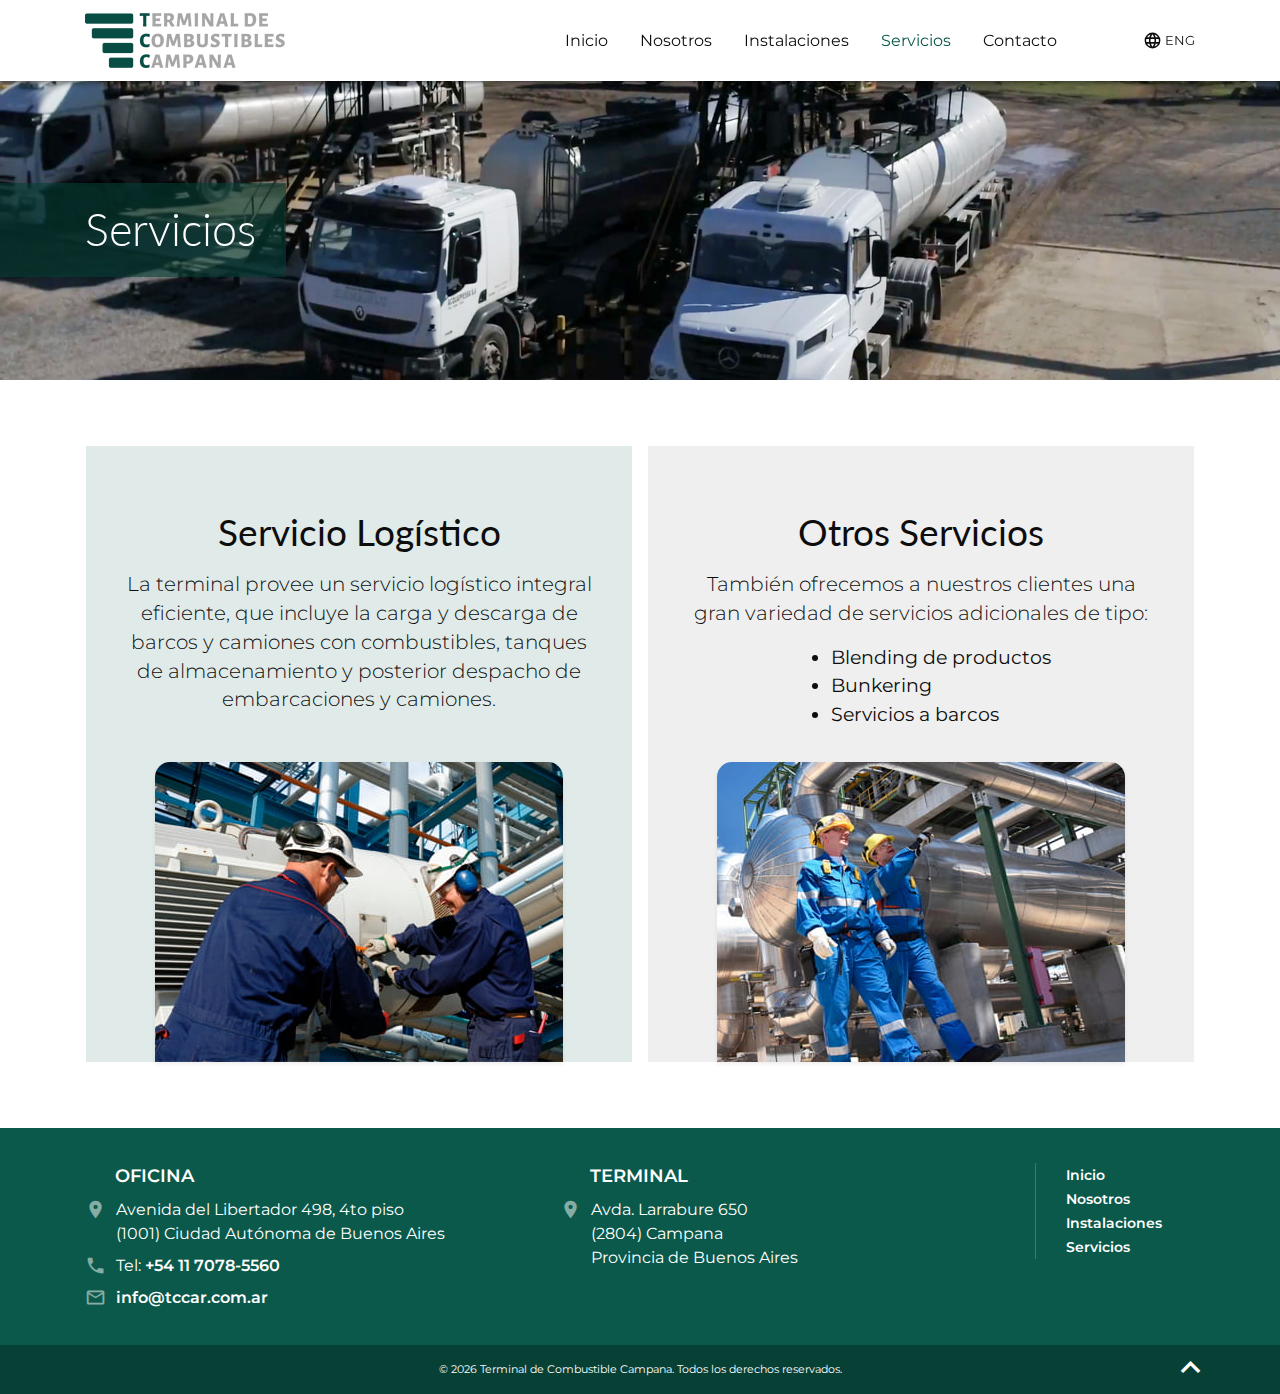
<file: servicios.html>
<!DOCTYPE html>
<html lang="es" dir="ltr">

<head>
  <meta charset="utf-8">
  <title>Terminal de Combustible Campana</title>
  <meta name="viewport" content="width=device-width, initial-scale=1.0">
  <meta name="description" content="Terminal de Combustible Campana es una compañía de capitales argentinos que, desde 2015 gestiona comercialmente la Terminal de almacenamiento de combustibles y productos hidrocarburíferos de Pobater S.A. para empresas de primera línea, tanto locales como internacionales.">
  <meta name="keywords" content="terminal de combustibles, almacenamiento de combustibles, productos hidrocarburíferos, Hidrovía del río Paraná, ubicación estratégica, excelencia profesional">
  <link rel="shortcut icon" href="images/favicon.png">
  <link href="https://fonts.googleapis.com/css2?family=Lato:wght@300;400&family=Montserrat:wght@400;600&display=swap" rel="stylesheet">
  <link href="https://unpkg.com/aos@2.3.1/dist/aos.css" rel="stylesheet">
  <link rel="stylesheet" href="https://stackpath.bootstrapcdn.com/bootstrap/4.5.2/css/bootstrap.min.css" integrity="sha384-JcKb8q3iqJ61gNV9KGb8thSsNjpSL0n8PARn9HuZOnIxN0hoP+VmmDGMN5t9UJ0Z" crossorigin="anonymous">
  <link href="https://fonts.googleapis.com/icon?family=Material+Icons" rel="stylesheet">
  <link rel="stylesheet" href="styles/css/main.css">
  <script type="application/ld+json">
  {
    "@context": "http://schema.org",
    "@type": "Organization",
    "name": "Terminal de Combustible Campana",
    "legalName": "Terminal de Combustibles Campana SA",
    "url": "https://tccar.com.ar",
    "logo": "https://tccar.com.ar/images/logo_tcc.png",
    "foundingDate": "2014-11",
    "address": {
        "@type": "PostalAddress",
        "streetAddress": "Avenida del Libertador 498, 4to piso",
        "addressLocality": "Ciudad Autónoma de Buenos Aires",
        "addressRegion": "Buenos Aires",
        "postalCode": "1001",
        "addressCountry": "Argentina"
      }
    }
    </script>
</head>

<body>

  <header id="header" itemscope itemtype="https://schema.org/WPHeader">
    <nav class="navbar navbar-expand-lg navbar-light fixed-top">
      <div class="container">
        <button class="navbar-toggler" type="button" data-toggle="collapse" data-target="#nav" aria-controls="navbarNav" aria-expanded="false" aria-label="Toggle navigation">
          <span class="navbar-toggler-icon"></span>
        </button>
        <a class="logo" href="/"><h1 class="sr-only">Terminal de Combustible Campana</h1></a>
        <div class="collapse navbar-collapse" id="nav">
          <ul id="navbarNav" class="navbar-nav m-0 ml-lg-auto p-3 p-lg-0">
            <li class="d-inline d-lg-none px-3 py-2 menu-close">
              <button data-toggle="collapse" data-target="#nav" class="close float-right">&times;</button>
            </li>
            <li class="nav-item">
              <a class="nav-link text-truncate" href="/">Inicio</a>
            </li>
            <li class="nav-item">
              <a class="nav-link text-truncate" href="nosotros.html">Nosotros</a>
            </li>
            <li class="nav-item">
              <a class="nav-link text-truncate" href="instalaciones.html">Instalaciones</a>
            </li>
            <li class="nav-item">
              <a class="nav-link text-truncate" href="servicios.html">Servicios</a>
            </li>
            <li class="nav-item">
              <a class="nav-link text-truncate contact-link" href="#footer">Contacto</a>
            </li>
            <li class="nav-item language d-flex align-items-center">
              <a class="nav-link text-truncate m-0" href="/en/"><i class="material-icons">language</i>ENG</a>
            </li>
          </ul>
        </div>

      </div>
    </nav>
  </header>

    <main>
      <section class="services">

        <div class="banner banner-servicios">
          <div class="container">
            <h2 class="m-0" data-aos="fade-right" data-aos-easing="ease-out-cubic" data-aos-duration="1000">Servicios</h2>
          </div>
        </div>

        <div class="container">
          <div class="row">

            <div class="services-wrapper d-md-flex flex-md-equal w-100 my-md-3 pl-md-3">

              <div class="box-services bg-darker mr-md-3 pt-3 px-3 pt-md-5 px-md-3 px-lg-4 text-center" data-aos="fade-up" data-aos-duration="1500" data-aos-delay="300">
                <div class="box-text mb-3 py-2 p-lg-3">
                  <h3>Servicio Logístico</h3>
                  <p class="lead">La terminal provee un servicio logístico integral eficiente, que incluye la carga y descarga de barcos y camiones con combustibles, tanques de almacenamiento y posterior despacho de embarcaciones y camiones.</p>
                </div>
                <img class="shadow-sm mx-auto" src="images/servicios-1.jpg" alt="Hombres trabajando">
              </div>

              <div class="box-services bg-light mr-md-3 pt-3 px-3 pt-md-5 px-md-3 px-lg-4 text-center" data-aos="fade-up" data-aos-duration="1500" data-aos-delay="600">
                <div class="box-text mb-3 py-2 p-lg-3">
                  <h3>Otros Servicios</h3>
                  <p class="lead">También ofrecemos a nuestros clientes una gran variedad de servicios adicionales de tipo:</p>
                  <ul class="srv">
                    <li>Blending de productos </li>
                    <li>Bunkering</li>
                    <li>Servicios a barcos</li>
                  </ul>
                </div>
                <img class="shadow-sm mx-auto" src="images/servicios-2.jpg" alt="Hombres trabajando">
              </div>

            </div>

          </div>
        </div>

      </section>

    </main>


    <footer id="footer" itemscope itemtype="https://schema.org/WPFooter">

      <div class="footer-top">
        <div class="container">
          <div class="row">

            <div class="col-md-6 col-lg-5 mb-4 mb-lg-0">
              <span class="d-block mb-2 location">OFICINA</span>
              <address class="mb-2">
                <i class="material-icons mb-5 mb-sm-3 mb-lg-2 location-icon" aria-label="Dirección">location_on</i> Avenida del Libertador 498, 4to piso <br>
                (1001) Ciudad Autónoma de Buenos Aires<br>
              </address>
              <i class="material-icons">phone</i> Tel: <a href="tel:+54117078-55600">+54 11 7078-5560</a>
              <br>
              <span class="d-inline-block mt-2"><i class="material-icons" aria-label="e-mail">mail_outline</i><a href="mailto:info@tccar.com.ar">info@tccar.com.ar</a></span>
            </div>

            <div class="col-md-6 col-lg-5 mb-3 mb-lg-0">
              <span class="d-block mb-2 location">TERMINAL</span>
              <address class="mb-1">
                <i class="material-icons mb-5" aria-label="Dirección">location_on</i> Avda. Larrabure 650 <br>
                (2804) Campana <br>
                Provincia de Buenos Aires
              </address>
            </div>

            <div class="col-lg-2">
              <ul class="footer-nav mb-0">
                <li class="nav-item">
                  <a class="text-truncate" href="/">Inicio</a>
                </li>
                <li class="nav-item">
                  <a class="ntext-truncate" href="nosotros.html">Nosotros</a>
                </li>
                <li class="nav-item">
                  <a class="text-truncate" href="instalaciones.html">Instalaciones</a>
                </li>
                <li class="nav-item">
                  <a class="text-truncate" href="servicios.html">Servicios</a>
                </li>
              </ul>
            </div>

          </div>
        </div>
      </div>

      <div class="footer-bottom">
        <div class="container">
          <div class="copy text-center py-3">
            &copy; <span class="year-copy">2020</span> Terminal de Combustible Campana. <span class="rights">Todos los derechos reservados.</span>
          </div>
          <a href="#header" class="back-to-top"><i class="material-icons">keyboard_arrow_up</i></a>
        </div>
      </div>

    </footer>

    <script src="https://code.jquery.com/jquery-3.2.1.min.js"></script>
    <script src="https://cdn.jsdelivr.net/npm/popper.js@1.16.1/dist/umd/popper.min.js" integrity="sha384-9/reFTGAW83EW2RDu2S0VKaIzap3H66lZH81PoYlFhbGU+6BZp6G7niu735Sk7lN" crossorigin="anonymous"></script>
    <script src="https://stackpath.bootstrapcdn.com/bootstrap/4.5.2/js/bootstrap.min.js" integrity="sha384-B4gt1jrGC7Jh4AgTPSdUtOBvfO8shuf57BaghqFfPlYxofvL8/KUEfYiJOMMV+rV" crossorigin="anonymous"></script>
    <script src="script/main.js"></script>
    <script src="https://unpkg.com/aos@2.3.1/dist/aos.js"></script>


  </body>

</html>
</file>
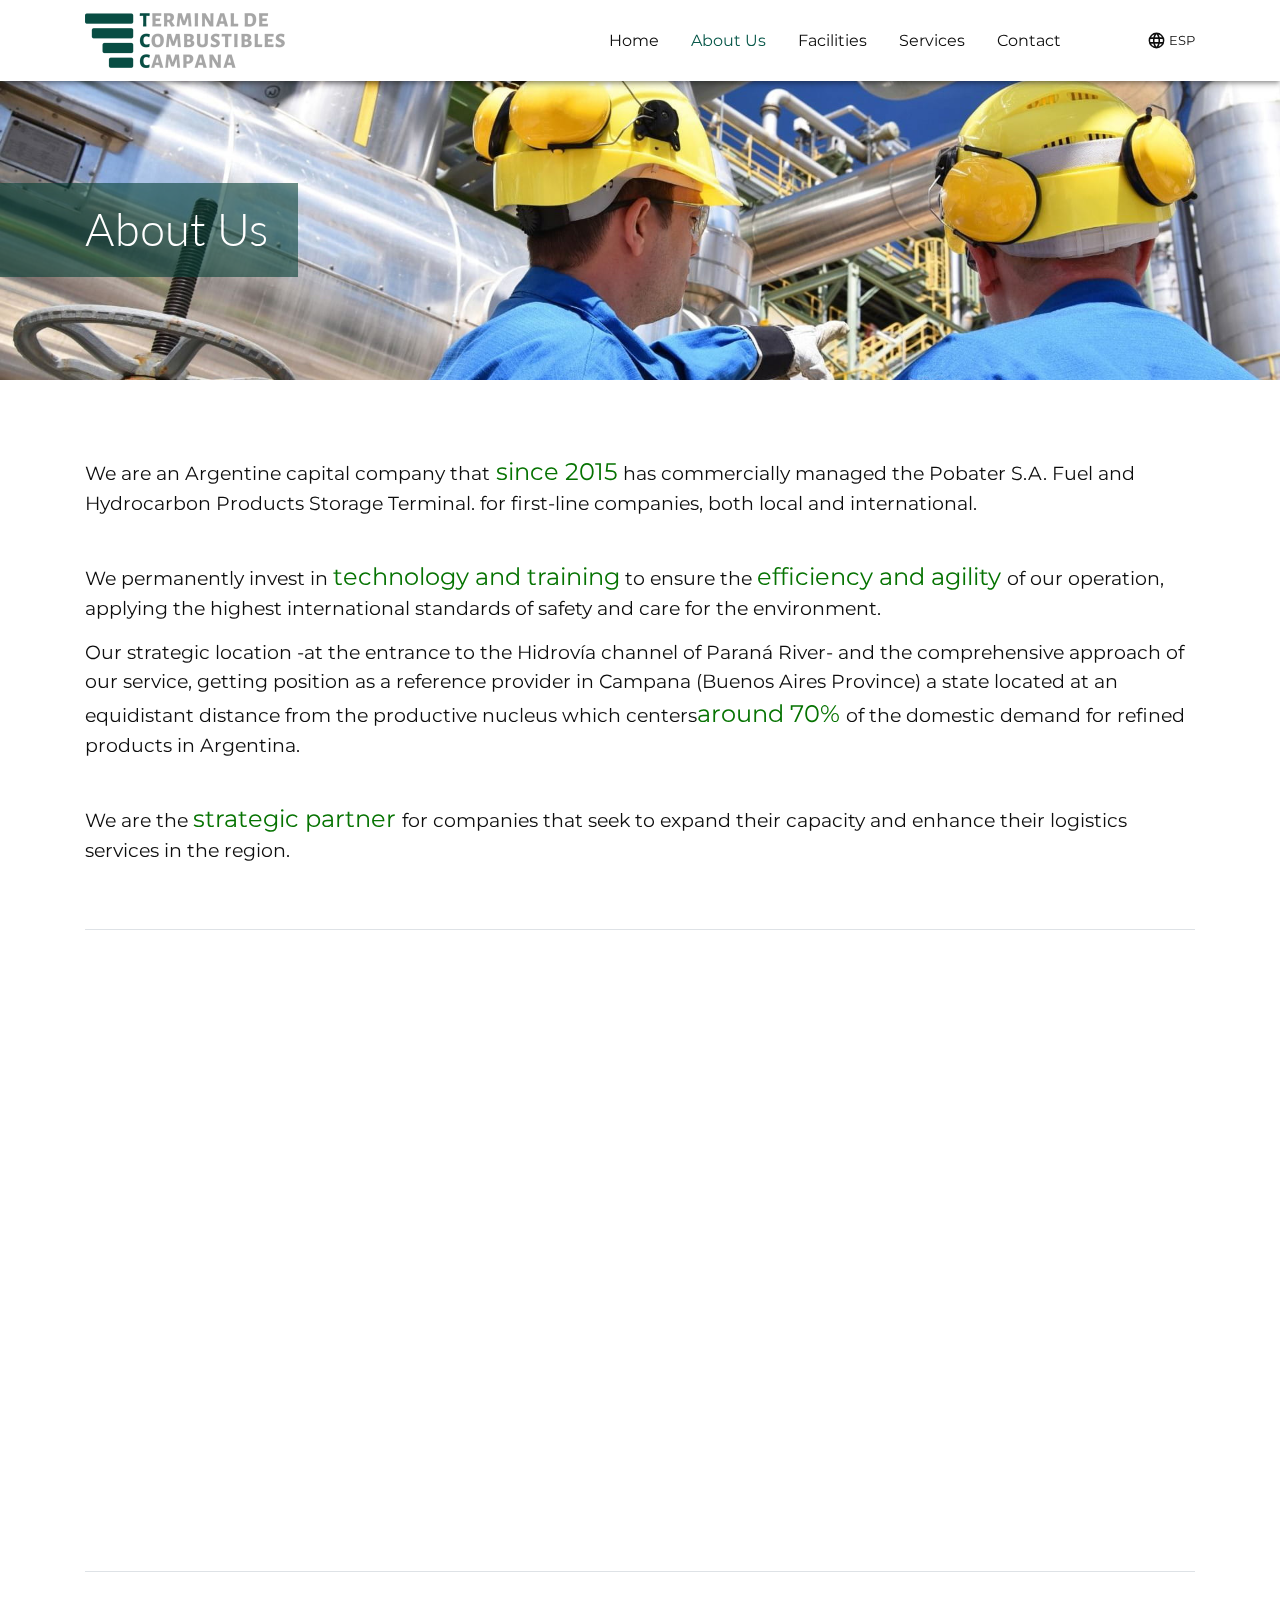
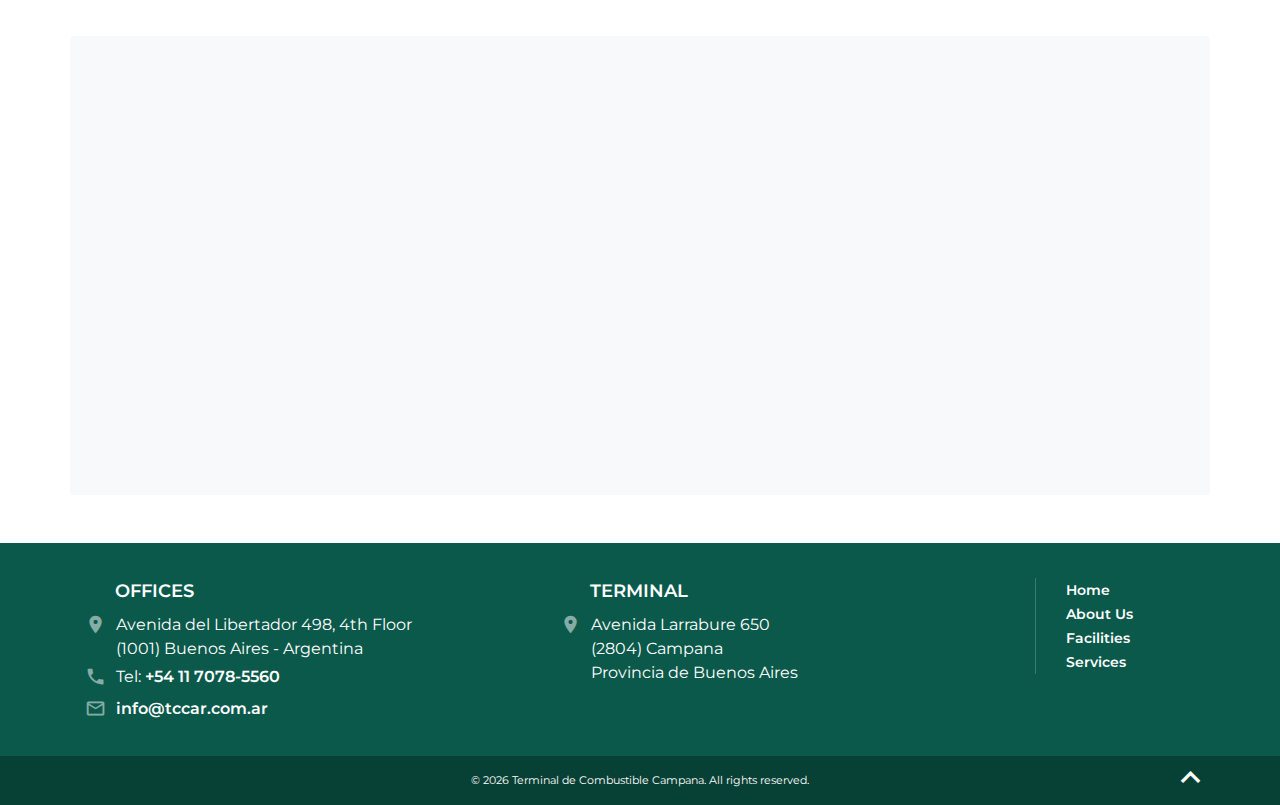
<file: en/about-us.html>
<!DOCTYPE html>
<html lang="en" dir="ltr">

<head>
  <meta charset="utf-8">
  <title>Terminal de Combustible Campana</title>
  <meta name="viewport" content="width=device-width, initial-scale=1.0">
  <meta name="description" content="We are an Argentine capital company that since 2015 has commercially managed the Pobater S.A. Fuel and Hydrocarbon Products Storage Terminal. for first-line companies, both local and international.">
  <meta name="keywords" content="Fuel and Hydrocarbon Products Storage Terminal, Hidrovía channel of Paraná River, strategic location, professional excellence">
  <link rel="shortcut icon" href="../images/favicon.png">
  <link href="https://fonts.googleapis.com/css2?family=Lato:wght@300;400&family=Montserrat:wght@400;600&display=swap" rel="stylesheet">
  <link href="https://unpkg.com/aos@2.3.1/dist/aos.css" rel="stylesheet">
  <link rel="stylesheet" href="https://stackpath.bootstrapcdn.com/bootstrap/4.5.2/css/bootstrap.min.css" integrity="sha384-JcKb8q3iqJ61gNV9KGb8thSsNjpSL0n8PARn9HuZOnIxN0hoP+VmmDGMN5t9UJ0Z" crossorigin="anonymous">
  <link href="https://fonts.googleapis.com/icon?family=Material+Icons" rel="stylesheet">
  <link rel="stylesheet" href="../styles/css/main.css">
  <script type="application/ld+json">
  {
    "@context": "http://schema.org",
    "@type": "Organization",
    "name": "Terminal de Combustible Campana",
    "legalName": "Terminal de Combustibles Campana SA",
    "url": "https://tccar.com.ar",
    "logo": "https://tccar.com.ar/images/logo_tcc.png",
    "foundingDate": "2014-11",
    "address": {
        "@type": "PostalAddress",
        "streetAddress": "Avenida del Libertador 498, 4to piso",
        "addressLocality": "Ciudad Autónoma de Buenos Aires",
        "addressRegion": "Buenos Aires",
        "postalCode": "1001",
        "addressCountry": "Argentina"
      }
    }
    </script>
</head>

<body>

  <header id="header" itemscope itemtype="https://schema.org/WPHeader">
    <nav class="navbar navbar-expand-lg navbar-light fixed-top">
      <div class="container">
        <button class="navbar-toggler" type="button" data-toggle="collapse" data-target="#nav" aria-controls="navbarNav" aria-expanded="false" aria-label="Toggle navigation">
          <span class="navbar-toggler-icon"></span>
        </button>
        <a class="logo" href="/en/"><h1 class="sr-only">Terminal de Combustible Campana</h1></a>
        <div class="collapse navbar-collapse" id="nav">
          <ul id="navbarNav" class="navbar-nav m-0 ml-lg-auto p-3 p-lg-0">
            <li class="d-inline d-lg-none px-3 py-2 menu-close">
              <button data-toggle="collapse" data-target="#nav" class="close float-right">&times;</button>
            </li>
            <li class="nav-item">
              <a class="nav-link text-truncate" href="/en/">Home</a>
            </li>
            <li class="nav-item">
              <a class="nav-link text-truncate" href="about-us.html">About Us</a>
            </li>
            <li class="nav-item">
              <a class="nav-link text-truncate" href="facilities.html">Facilities</a>
            </li>
            <li class="nav-item">
              <a class="nav-link text-truncate" href="services.html">Services</a>
            </li>
            <li class="nav-item">
              <a class="nav-link text-truncate contact-link" href="#footer">Contact</a>
            </li>
            <li class="nav-item language d-flex align-items-center">
              <a class="nav-link text-truncate m-0" href="/"><i class="material-icons">language</i>ESP</a>
            </li>
          </ul>
        </div>

      </div>
    </nav>
  </header>

  <main>

    <section class="about-us">

      <div class="banner banner-nosotros">
        <div class="container">
          <h2 class="m-0" data-aos="fade-right" data-aos-easing="ease-out-cubic" data-aos-duration="1000">About Us</h2>
        </div>
      </div>

      <div class="container pt-md-4 mb-5">
        <div class="row">

          <div class="col-md-12 pr-md-4" data-aos="fade-right" data-aos-duration="1500" data-aos-delay="300">
            <p class="text-bigger">
              We are an Argentine capital company that<span> since 2015</span> has commercially managed the Pobater S.A. Fuel and Hydrocarbon Products Storage Terminal. for first-line companies, both local and international.
            </p>
            <br>
            <p class="text-bigger">
              We permanently invest in <span>technology and training</span> to ensure the <span>efficiency and agility </span>of our operation, applying the highest international standards of safety and care for the environment.
            </p>
            <p class="text-bigger">
              Our strategic location -at the entrance to the Hidrovía channel of Paraná River- and the comprehensive approach of our service, getting position as a reference provider in Campana (Buenos Aires Province) a state located at an equidistant distance from the productive nucleus which centers<span>around 70% </span> of the domestic demand for refined products in Argentina.
            </p>
              <br>
            <p class="text-bigger">
              We are the <span>strategic partner </span>for companies that seek to expand their capacity and enhance their logistics services in the region.
            </p>
          </div>
        </div>
      </div>

      <div class="container">
        <hr class="separator pt-4 my-3 my-lg-3 pt-md-4 border-top">
      </div>

      <div class="container pt-4 pb-4 mb-md-4 mb-lg-5 director">
        <div class="d-lg-flex">

          <div data-aos="fade-right" data-aos-duration="1500" data-aos-delay="300">
            <img class="d-block" src="../images/federico_muller.jpg" alt="Federico Müller" width="380">
          </div>
          <div class="director-text px-lg-5" data-aos="fade-left" data-aos-duration="1500" data-aos-delay="600">
            <h3 class="uppercase">Federico Müller</h3>
            <h4>Business Manager</h4>
            <div class="mail-director d-flex">
              <i class="material-icons" aria-label="e-mail">mail_outline</i><a href="mailto:federico.muller@tccar.com.ar">federico.muller@tccar.com.ar</a>
            </div>
          </div>

        </div>
      </div>

      <div class="container">
        <hr class="separator pt-4 my-3 my-lg-3 pt-md-5 border-top">
      </div>

      <div class="container pt-4 mb-5 text-center p-lg-4 pt-3 pt-lg-5 bg-light rounded">
        <iframe width="700" height="380" src="https://www.youtube.com/embed/3ddcJBvtRqY" allow="accelerometer; autoplay; clipboard-write; encrypted-media; gyroscope; picture-in-picture" allowfullscreen></iframe>
      </div>

    </section>

  </main>

  <footer id="footer" itemscope itemtype="https://schema.org/WPFooter">

    <div class="footer-top">
      <div class="container">
        <div class="row">

          <div class="col-md-6 col-lg-5 mb-4 mb-lg-0">
            <span class="d-block mb-2 location">OFFICES</span>
            <address class="mb-1">
              <i class="material-icons mb-4 mb-sm-3 mb-lg-2 location-icon" aria-label="Location">location_on</i> Avenida del Libertador 498, 4th Floor<br>
              (1001) Buenos Aires - Argentina<br>
            </address>
            <i class="material-icons">phone</i> Tel: <a href="tel:+54117078-55600">+54 11 7078-5560</a>
            <br>
            <span class="d-inline-block mt-2"><i class="material-icons" aria-label="e-mail">mail_outline</i><a href="mailto:info@tccar.com.ar">info@tccar.com.ar</a></span>
          </div>

          <div class="col-md-6 col-lg-5 mb-3 mb-lg-0">
            <span class="d-block mb-2 location">TERMINAL</span>
            <address class="mb-1">
              <i class="material-icons mb-5" aria-label="Location">location_on</i> Avenida Larrabure 650 <br>
              (2804) Campana <br>
              Provincia de Buenos Aires
            </address>
          </div>

          <div class="col-lg-2">
            <ul class="footer-nav mb-0">
              <li class="nav-item">
                <a class="text-truncate" href="/en/">Home</a>
              </li>
              <li class="nav-item">
                <a class="ntext-truncate" href="about-us.html">About Us</a>
              </li>
              <li class="nav-item">
                <a class="text-truncate" href="facilities.html">Facilities</a>
              </li>
              <li class="nav-item">
                <a class="text-truncate" href="services.html">Services</a>
              </li>
            </ul>
          </div>

        </div>
      </div>
    </div>

    <div class="footer-bottom">
      <div class="container">
        <div class="copy text-center py-3">
          &copy; <span class="year-copy">2020</span> Terminal de Combustible Campana. <span class="rights">All rights reserved.</span>
        </div>
        <a href="#header" class="back-to-top"><i class="material-icons">keyboard_arrow_up</i></a>
      </div>
    </div>

  </footer>

  <script src="https://code.jquery.com/jquery-3.2.1.min.js"></script>
  <script src="https://cdn.jsdelivr.net/npm/popper.js@1.16.1/dist/umd/popper.min.js" integrity="sha384-9/reFTGAW83EW2RDu2S0VKaIzap3H66lZH81PoYlFhbGU+6BZp6G7niu735Sk7lN" crossorigin="anonymous"></script>
  <script src="https://stackpath.bootstrapcdn.com/bootstrap/4.5.2/js/bootstrap.min.js" integrity="sha384-B4gt1jrGC7Jh4AgTPSdUtOBvfO8shuf57BaghqFfPlYxofvL8/KUEfYiJOMMV+rV" crossorigin="anonymous"></script>
  <script src="../script/main.js"></script>
  <script src="https://unpkg.com/aos@2.3.1/dist/aos.js"></script>

</body>

</html>
</file>
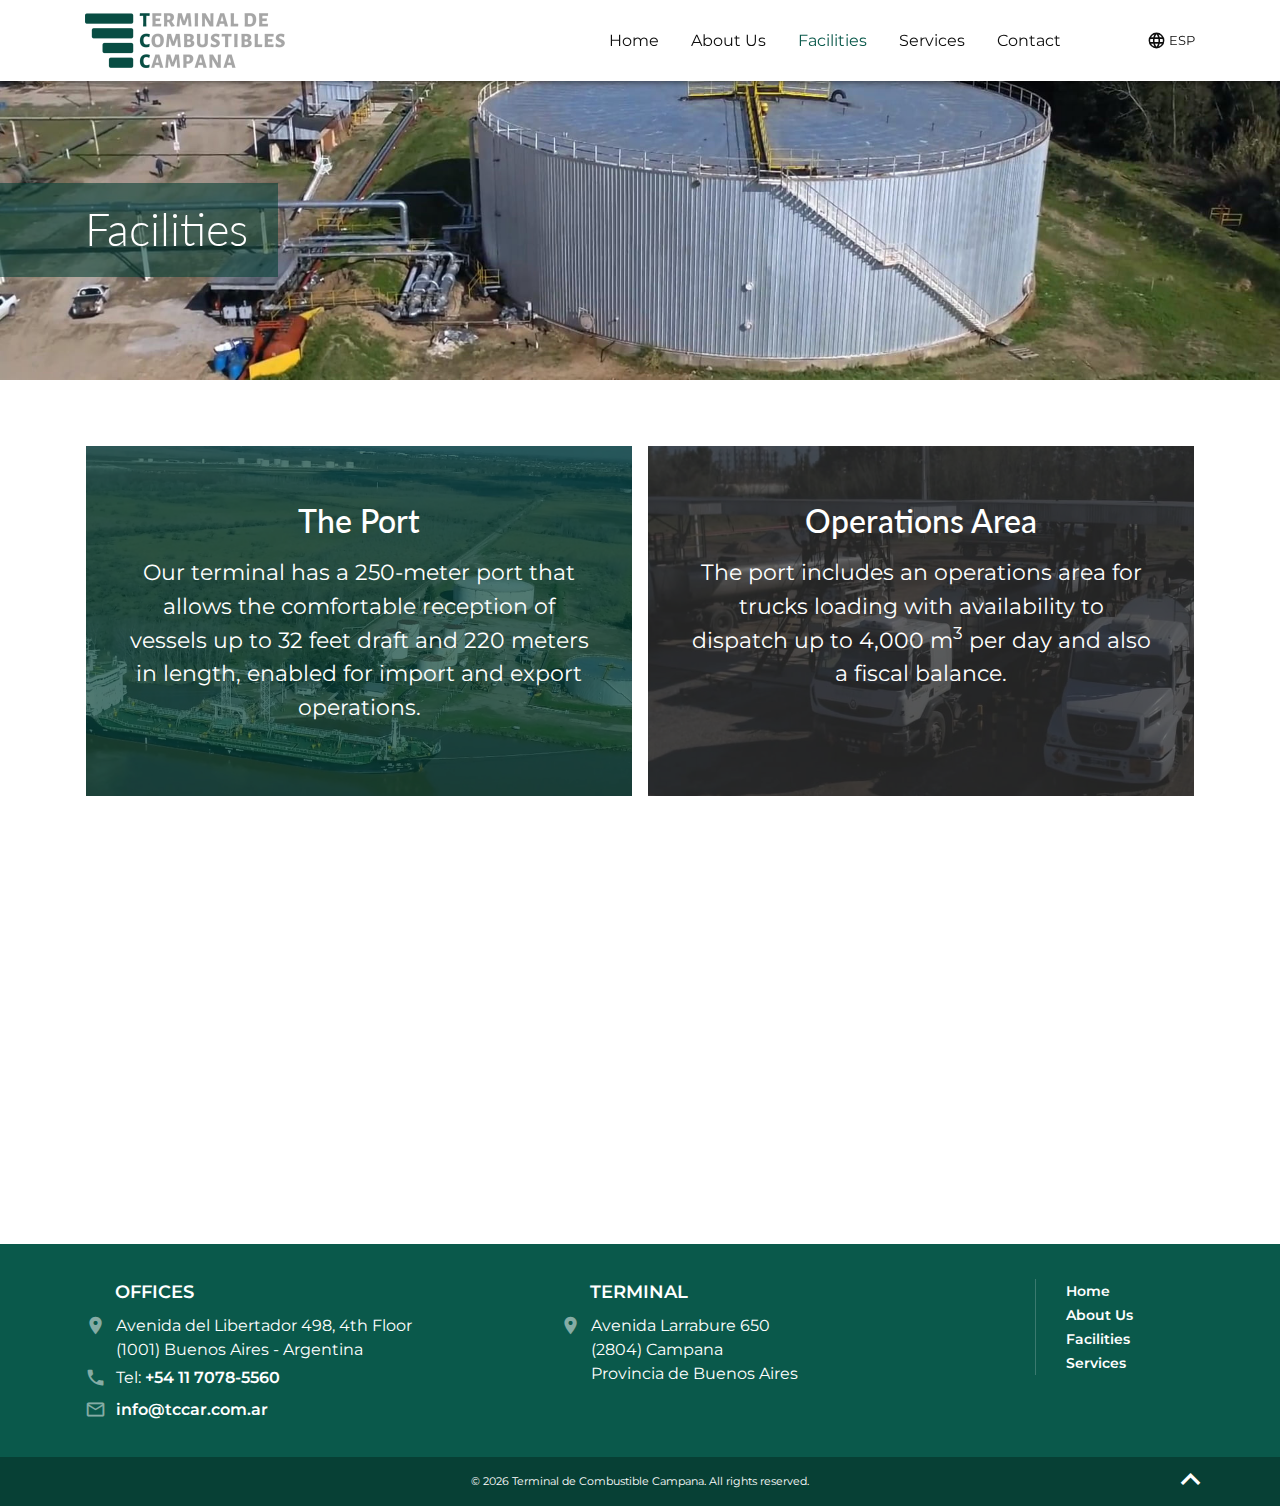
<file: en/facilities.html>
<!DOCTYPE html>
<html lang="en" dir="ltr">

<head>
  <meta charset="utf-8">
  <title>Terminal de Combustible Campana</title>
  <meta name="viewport" content="width=device-width, initial-scale=1.0">
  <meta name="description" content="We are an Argentine capital company that since 2015 has commercially managed the Pobater S.A. Fuel and Hydrocarbon Products Storage Terminal. for first-line companies, both local and international.">
  <meta name="keywords" content="Fuel and Hydrocarbon Products Storage Terminal, Hidrovía channel of Paraná River, strategic location, professional excellence">
  <link rel="shortcut icon" href="../images/favicon.png">
  <link href="https://fonts.googleapis.com/css2?family=Lato:wght@300;400&family=Montserrat:wght@400;600&display=swap" rel="stylesheet">
  <link href="https://unpkg.com/aos@2.3.1/dist/aos.css" rel="stylesheet">
  <link rel="stylesheet" href="https://stackpath.bootstrapcdn.com/bootstrap/4.5.2/css/bootstrap.min.css" integrity="sha384-JcKb8q3iqJ61gNV9KGb8thSsNjpSL0n8PARn9HuZOnIxN0hoP+VmmDGMN5t9UJ0Z" crossorigin="anonymous">
  <link href="https://fonts.googleapis.com/icon?family=Material+Icons" rel="stylesheet">
  <link rel="stylesheet" href="../styles/css/main.css">
  <script type="application/ld+json">
  {
    "@context": "http://schema.org",
    "@type": "Organization",
    "name": "Terminal de Combustible Campana",
    "legalName": "Terminal de Combustibles Campana SA",
    "url": "https://tccar.com.ar",
    "logo": "https://tccar.com.ar/images/logo_tcc.png",
    "foundingDate": "2014-11",
    "address": {
        "@type": "PostalAddress",
        "streetAddress": "Avenida del Libertador 498, 4to piso",
        "addressLocality": "Ciudad Autónoma de Buenos Aires",
        "addressRegion": "Buenos Aires",
        "postalCode": "1001",
        "addressCountry": "Argentina"
      }
    }
    </script>
</head>

<body>

  <header id="header" itemscope itemtype="https://schema.org/WPHeader">
    <nav class="navbar navbar-expand-lg navbar-light fixed-top">
      <div class="container">
        <button class="navbar-toggler" type="button" data-toggle="collapse" data-target="#nav" aria-controls="navbarNav" aria-expanded="false" aria-label="Toggle navigation">
          <span class="navbar-toggler-icon"></span>
        </button>
        <a class="logo" href="/en/"><h1 class="sr-only">Terminal de Combustible Campana</h1></a>
        <div class="collapse navbar-collapse" id="nav">
          <ul id="navbarNav" class="navbar-nav m-0 ml-lg-auto p-3 p-lg-0">
            <li class="d-inline d-lg-none px-3 py-2 menu-close">
              <button data-toggle="collapse" data-target="#nav" class="close float-right">&times;</button>
            </li>
            <li class="nav-item">
              <a class="nav-link text-truncate" href="/en/">Home</a>
            </li>
            <li class="nav-item">
              <a class="nav-link text-truncate" href="about-us.html">About Us</a>
            </li>
            <li class="nav-item">
              <a class="nav-link text-truncate" href="facilities.html">Facilities</a>
            </li>
            <li class="nav-item">
              <a class="nav-link text-truncate" href="services.html">Services</a>
            </li>
            <li class="nav-item">
              <a class="nav-link text-truncate contact-link" href="#footer">Contact</a>
            </li>
            <li class="nav-item language d-flex align-items-center">
              <a class="nav-link text-truncate m-0" href="/"><i class="material-icons">language</i>ESP</a>
            </li>
          </ul>
        </div>

      </div>
    </nav>
  </header>

  <main>

    <section class="instalaciones mb-5">

      <div class="banner banner-instalaciones">
        <div class="container">
          <h2 class="m-0" data-aos="fade-right" data-aos-easing="ease-out-cubic" data-aos-duration="1000">Facilities</h2>
        </div>
      </div>

      <div class="container">
        <div class="row">

          <div class="d-md-flex flex-md-equal w-100 my-md-3 pl-md-3">
            <div class="box-instalaciones box-puerto bg-green mr-md-3 p-3 p-lg-4 text-center text-white overflow-hidden" data-aos="fade-right" data-aos-duration="1000">
              <div class="my-3 p-lg-3">
                <h2 class="display-5">The Port</h2>
                <p class="lead">Our terminal has a 250-meter port that allows the comfortable reception of vessels up to 32 feet draft and 220 meters in length, enabled for import and export operations.</p>
              </div>
            </div>
            <div class="box-instalaciones box-operaciones bg-gray mr-md-3 p-3 p-lg-4 text-center text-white overflow-hidden" data-aos="fade-left" data-aos-duration="1000" data-aos-delay="500">
              <div class="my-3 p-lg-3">
                <h2 class="display-5">Operations Area</h2>
                <p class="lead">The port includes an operations area for trucks loading with availability to dispatch up to 4,000 m<sup>3</sup> per day and also a fiscal balance.</p>
              </div>
            </div>
          </div>

          <div class="d-md-flex flex-md-equal w-100 pl-md-3 row-2">
            <div class="box-instalaciones box-almacenamiento bg-gray mr-md-3 p-3 p-lg-4 text-center text-white overflow-hidden" data-aos="fade-up" data-aos-duration="1000">
              <div class="my-3 p-lg-3">
                <h2 class="display-5">Storage Capacity</h2>
                <p class="lead">The terminal has a total storage capacity of more than 140 thousand m<sup>3</sup> distributed in 11 main fiscal tanks with volumes between 6,000-26,000 m<sup>3</sup> and 55 smaller ones with volumes from 300-1,000 m<sup>3</sup>.</p>
              </div>
            </div>
            <div class="box-instalaciones box-terreno bg-green mr-md-3 p-3 p-lg-4 text-center text-white overflow-hidden" data-aos="fade-up" data-aos-duration="1000">
              <div class="my-3 p-lg-3">
                <h2 class="display-5">Future Expansion</h2>
                <p class="lead">Anticipating the growing demand of our clients, the land has more than 90 hectares of inactive space to develop a future expansion.</p>
              </div>
            </div>
          </div>

        </div>
      </div>

    </section>

  </main>

  <footer id="footer" itemscope itemtype="https://schema.org/WPFooter">

    <div class="footer-top">
      <div class="container">
        <div class="row">

          <div class="col-md-6 col-lg-5 mb-4 mb-lg-0">
            <span class="d-block mb-2 location">OFFICES</span>
            <address class="mb-1">
              <i class="material-icons mb-4 mb-sm-3 mb-lg-2 location-icon" aria-label="Location">location_on</i> Avenida del Libertador 498, 4th Floor<br>
              (1001) Buenos Aires - Argentina<br>
            </address>
            <i class="material-icons">phone</i> Tel: <a href="tel:+54117078-55600">+54 11 7078-5560</a>
            <br>
            <span class="d-inline-block mt-2"><i class="material-icons" aria-label="e-mail">mail_outline</i><a href="mailto:info@tccar.com.ar">info@tccar.com.ar</a></span>
          </div>

          <div class="col-md-6 col-lg-5 mb-3 mb-lg-0">
            <span class="d-block mb-2 location">TERMINAL</span>
            <address class="mb-1">
              <i class="material-icons mb-5" aria-label="Location">location_on</i> Avenida Larrabure 650 <br>
              (2804) Campana <br>
              Provincia de Buenos Aires
            </address>
          </div>

          <div class="col-lg-2">
            <ul class="footer-nav mb-0">
              <li class="nav-item">
                <a class="text-truncate" href="/en/">Home</a>
              </li>
              <li class="nav-item">
                <a class="ntext-truncate" href="about-us.html">About Us</a>
              </li>
              <li class="nav-item">
                <a class="text-truncate" href="facilities.html">Facilities</a>
              </li>
              <li class="nav-item">
                <a class="text-truncate" href="services.html">Services</a>
              </li>
            </ul>
          </div>

        </div>
      </div>
    </div>

    <div class="footer-bottom">
      <div class="container">
        <div class="copy text-center py-3">
          &copy; <span class="year-copy">2020</span> Terminal de Combustible Campana. <span class="rights">All rights reserved.</span>
        </div>
        <a href="#header" class="back-to-top"><i class="material-icons">keyboard_arrow_up</i></a>
      </div>
    </div>

  </footer>

  <script src="https://code.jquery.com/jquery-3.2.1.min.js"></script>
  <script src="https://cdn.jsdelivr.net/npm/popper.js@1.16.1/dist/umd/popper.min.js" integrity="sha384-9/reFTGAW83EW2RDu2S0VKaIzap3H66lZH81PoYlFhbGU+6BZp6G7niu735Sk7lN" crossorigin="anonymous"></script>
  <script src="https://stackpath.bootstrapcdn.com/bootstrap/4.5.2/js/bootstrap.min.js" integrity="sha384-B4gt1jrGC7Jh4AgTPSdUtOBvfO8shuf57BaghqFfPlYxofvL8/KUEfYiJOMMV+rV" crossorigin="anonymous"></script>
  <script src="../script/main.js"></script>
  <script src="https://unpkg.com/aos@2.3.1/dist/aos.js"></script>
</body>

</html>
</file>
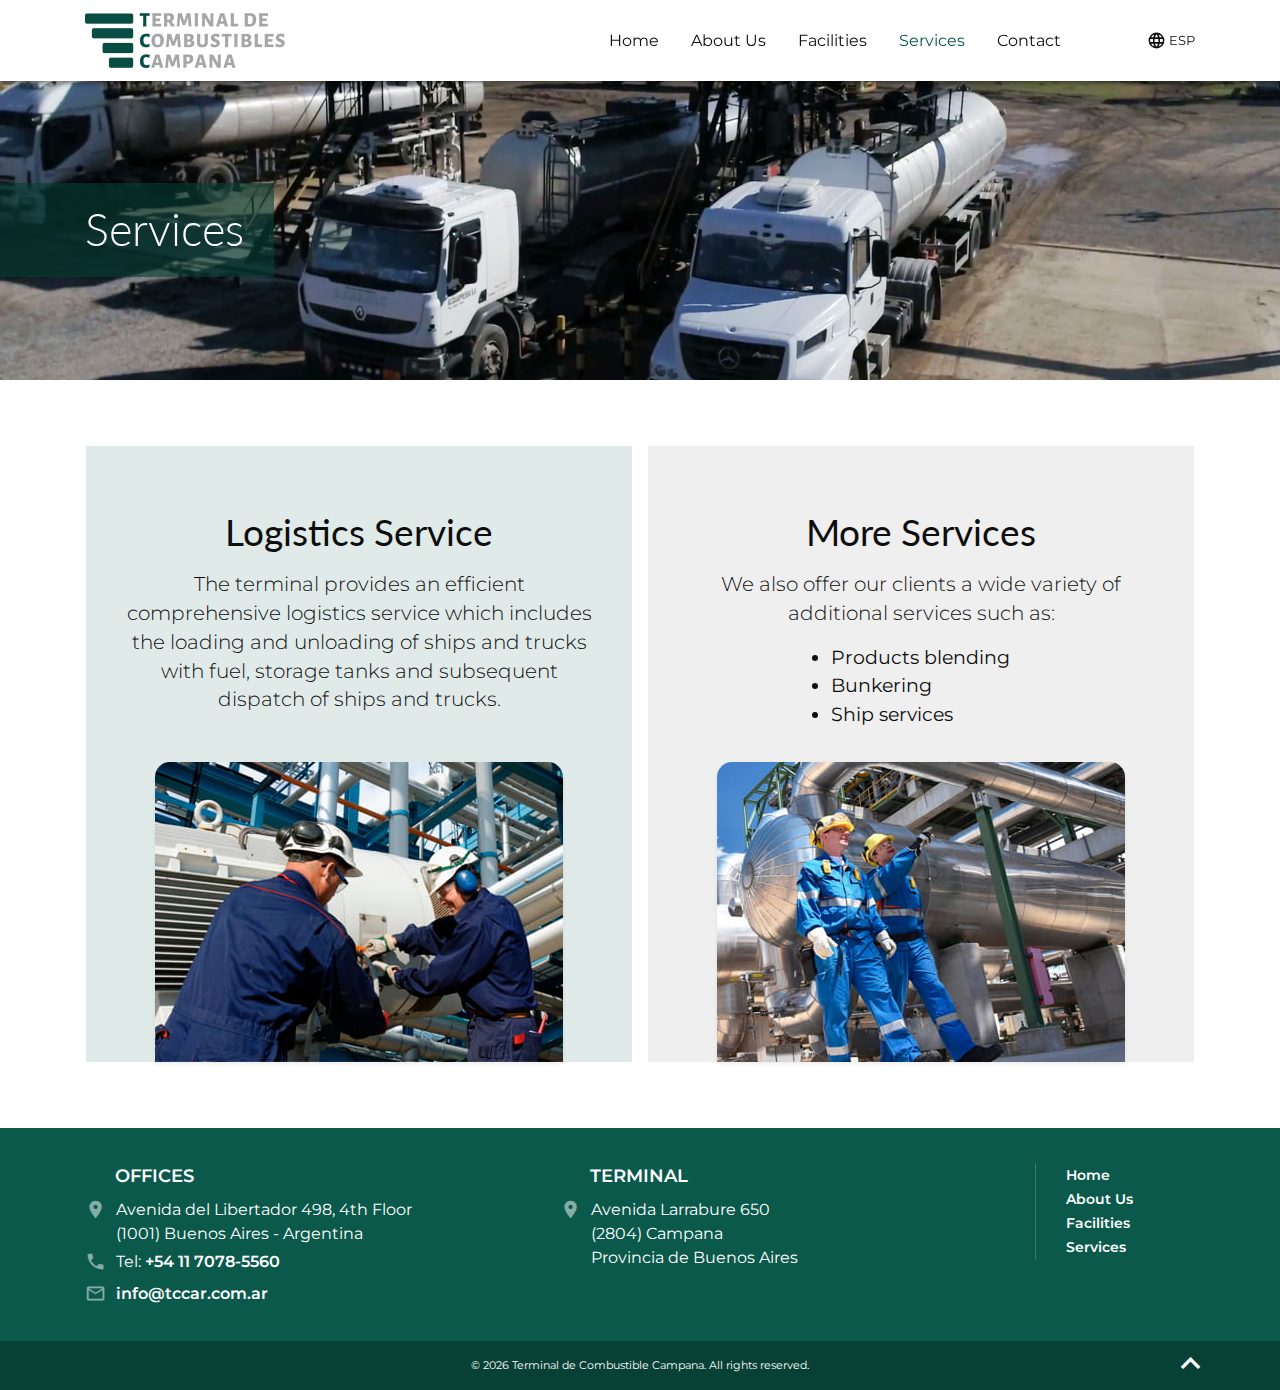
<file: en/services.html>
<!DOCTYPE html>
<html lang="en" dir="ltr">

<head>
  <meta charset="utf-8">
  <title>Terminal de Combustible Campana</title>
  <meta name="viewport" content="width=device-width, initial-scale=1.0">
  <meta name="description" content="We are an Argentine capital company that since 2015 has commercially managed the Pobater S.A. Fuel and Hydrocarbon Products Storage Terminal. for first-line companies, both local and international.">
  <meta name="keywords" content="Fuel and Hydrocarbon Products Storage Terminal, Hidrovía channel of Paraná River, strategic location, professional excellence">
  <link rel="shortcut icon" href="../images/favicon.png">
  <link href="https://fonts.googleapis.com/css2?family=Lato:wght@300;400&family=Montserrat:wght@400;600&display=swap" rel="stylesheet">
  <link href="https://unpkg.com/aos@2.3.1/dist/aos.css" rel="stylesheet">
  <link rel="stylesheet" href="https://stackpath.bootstrapcdn.com/bootstrap/4.5.2/css/bootstrap.min.css" integrity="sha384-JcKb8q3iqJ61gNV9KGb8thSsNjpSL0n8PARn9HuZOnIxN0hoP+VmmDGMN5t9UJ0Z" crossorigin="anonymous">
  <link href="https://fonts.googleapis.com/icon?family=Material+Icons" rel="stylesheet">
  <link rel="stylesheet" href="../styles/css/main.css">
  <script type="application/ld+json">
  {
    "@context": "http://schema.org",
    "@type": "Organization",
    "name": "Terminal de Combustible Campana",
    "legalName": "Terminal de Combustibles Campana SA",
    "url": "https://tccar.com.ar",
    "logo": "https://tccar.com.ar/images/logo_tcc.png",
    "foundingDate": "2014-11",
    "address": {
        "@type": "PostalAddress",
        "streetAddress": "Avenida del Libertador 498, 4to piso",
        "addressLocality": "Ciudad Autónoma de Buenos Aires",
        "addressRegion": "Buenos Aires",
        "postalCode": "1001",
        "addressCountry": "Argentina"
      }
    }
    </script>
</head>

<body>

  <header id="header" itemscope itemtype="https://schema.org/WPHeader">
    <nav class="navbar navbar-expand-lg navbar-light fixed-top">
      <div class="container">
        <button class="navbar-toggler" type="button" data-toggle="collapse" data-target="#nav" aria-controls="navbarNav" aria-expanded="false" aria-label="Toggle navigation">
          <span class="navbar-toggler-icon"></span>
        </button>
        <a class="logo" href="/en/"><h1 class="sr-only">Terminal de Combustible Campana</h1></a>
        <div class="collapse navbar-collapse" id="nav">
          <ul id="navbarNav" class="navbar-nav m-0 ml-lg-auto p-3 p-lg-0">
            <li class="d-inline d-lg-none px-3 py-2 menu-close">
              <button data-toggle="collapse" data-target="#nav" class="close float-right">&times;</button>
            </li>
            <li class="nav-item">
              <a class="nav-link text-truncate" href="/en/">Home</a>
            </li>
            <li class="nav-item">
              <a class="nav-link text-truncate" href="about-us.html">About Us</a>
            </li>
            <li class="nav-item">
              <a class="nav-link text-truncate" href="facilities.html">Facilities</a>
            </li>
            <li class="nav-item">
              <a class="nav-link text-truncate" href="services.html">Services</a>
            </li>
            <li class="nav-item">
              <a class="nav-link text-truncate contact-link" href="#footer">Contact</a>
            </li>
            <li class="nav-item language d-flex align-items-center">
              <a class="nav-link text-truncate m-0" href="/"><i class="material-icons">language</i>ESP</a>
            </li>
          </ul>
        </div>

      </div>
    </nav>
  </header>

    <main>
      <section class="services">

        <div class="banner banner-servicios">
          <div class="container">
            <h2 class="m-0" data-aos="fade-right" data-aos-easing="ease-out-cubic" data-aos-duration="1000">Services</h2>
          </div>
        </div>

        <div class="container">
          <div class="row">

            <div class="services-wrapper d-md-flex flex-md-equal w-100 my-md-3 pl-md-3">

              <div class="box-services bg-darker mr-md-3 pt-3 px-3 pt-md-5 px-md-3 px-lg-4 text-center" data-aos="fade-up" data-aos-duration="1500" data-aos-delay="300">
                <div class="box-text mb-3 py-2 p-lg-3">
                  <h3>Logistics Service</h3>
                  <p class="lead">The terminal provides an efficient comprehensive logistics service which includes the loading and unloading of ships and trucks with fuel, storage tanks and subsequent dispatch of ships and trucks.</p>
                </div>
                <img class="shadow-sm mx-auto" src="../images/servicios-1.jpg" alt="Hombres trabajando">
              </div>

              <div class="box-services bg-light mr-md-3 pt-3 px-3 pt-md-5 px-md-3 px-lg-4 text-center" data-aos="fade-up" data-aos-duration="1500" data-aos-delay="600">
                <div class="box-text mb-3 py-2 p-lg-3">
                  <h3>More Services</h3>
                  <p class="lead">We also offer our clients a wide variety of additional services such as:</p>
                  <ul class="srv">
                    <li>Products blending</li>
                    <li>Bunkering</li>
                    <li>Ship services</li>
                  </ul>
                </div>
                <img class="shadow-sm mx-auto" src="../images/servicios-2.jpg" alt="Hombres trabajando">
              </div>

            </div>

          </div>
        </div>

      </section>

    </main>


    <footer id="footer" itemscope itemtype="https://schema.org/WPFooter">

      <div class="footer-top">
        <div class="container">
          <div class="row">

            <div class="col-md-6 col-lg-5 mb-4 mb-lg-0">
              <span class="d-block mb-2 location">OFFICES</span>
              <address class="mb-1">
                <i class="material-icons mb-4 mb-sm-3 mb-lg-2 location-icon" aria-label="Location">location_on</i> Avenida del Libertador 498, 4th Floor<br>
                (1001) Buenos Aires - Argentina<br>
              </address>
              <i class="material-icons">phone</i> Tel: <a href="tel:+54117078-55600">+54 11 7078-5560</a>
              <br>
              <span class="d-inline-block mt-2"><i class="material-icons" aria-label="e-mail">mail_outline</i><a href="mailto:info@tccar.com.ar">info@tccar.com.ar</a></span>
            </div>

            <div class="col-md-6 col-lg-5 mb-3 mb-lg-0">
              <span class="d-block mb-2 location">TERMINAL</span>
              <address class="mb-1">
                <i class="material-icons mb-5" aria-label="Location">location_on</i> Avenida Larrabure 650 <br>
                (2804) Campana <br>
                Provincia de Buenos Aires
              </address>
            </div>

            <div class="col-lg-2">
              <ul class="footer-nav mb-0">
                <li class="nav-item">
                  <a class="text-truncate" href="/en/">Home</a>
                </li>
                <li class="nav-item">
                  <a class="ntext-truncate" href="about-us.html">About Us</a>
                </li>
                <li class="nav-item">
                  <a class="text-truncate" href="facilities.html">Facilities</a>
                </li>
                <li class="nav-item">
                  <a class="text-truncate" href="services.html">Services</a>
                </li>
              </ul>
            </div>

          </div>
        </div>
      </div>

      <div class="footer-bottom">
        <div class="container">
          <div class="copy text-center py-3">
            &copy; <span class="year-copy">2020</span> Terminal de Combustible Campana. <span class="rights">All rights reserved.</span>
          </div>
          <a href="#header" class="back-to-top"><i class="material-icons">keyboard_arrow_up</i></a>
        </div>
      </div>

    </footer>

    <script src="https://code.jquery.com/jquery-3.2.1.min.js"></script>
    <script src="https://cdn.jsdelivr.net/npm/popper.js@1.16.1/dist/umd/popper.min.js" integrity="sha384-9/reFTGAW83EW2RDu2S0VKaIzap3H66lZH81PoYlFhbGU+6BZp6G7niu735Sk7lN" crossorigin="anonymous"></script>
    <script src="https://stackpath.bootstrapcdn.com/bootstrap/4.5.2/js/bootstrap.min.js" integrity="sha384-B4gt1jrGC7Jh4AgTPSdUtOBvfO8shuf57BaghqFfPlYxofvL8/KUEfYiJOMMV+rV" crossorigin="anonymous"></script>
    <script src="../script/main.js"></script>
    <script src="https://unpkg.com/aos@2.3.1/dist/aos.js"></script>


  </body>

</html>
</file>
<file: styles/css/main.css>
html{scroll-behavior:smooth;font-family:sans-serif,Arial,Helvetica}body{font-family:'Montserrat',sans-serif,Helvetica;color:#0D0D0D;font-size:16px}a:focus{outline:0}header .logo{width:200px;height:65px;display:block;background-image:url(../../images/logo_tcc.png);background-size:contain;background-repeat:no-repeat;background-position:center center}header .navbar{background-color:#fff;box-shadow:0 4px 5px 0 rgba(0,0,0,0.14),0 1px 10px 0 rgba(0,0,0,0.12),0 2px 4px -1px rgba(0,0,0,0.3)}header .navbar .container{justify-content:flex-start}header .navbar .navbar-toggler{margin-right:15px;border:0;padding-left:0}header .navbar .navbar-toggler:focus{outline:0;color:#000}header .navbar .navbar-nav .nav-link{color:#0D0D0D;position:relative;margin:0.5rem 1rem;padding:0}header .navbar .navbar-nav .nav-link:after{position:absolute;content:'';display:block;height:1px;background-color:#0A594B;width:0;left:0;bottom:0;transition:all 0.15s ease}header .navbar .navbar-nav .nav-link:focus,header .navbar .navbar-nav .nav-link:hover{color:#0A594B;outline:0}header .navbar .navbar-nav .nav-link:focus:after,header .navbar .navbar-nav .nav-link:hover:after{width:100%}header .navbar .navbar-nav .nav-link.active{color:#0A594B}header .navbar .navbar-nav .menu-close{position:absolute;right:0;top:0}header .navbar .navbar-nav .menu-close button{font-size:2.3rem;position:relative;z-index:9999}header .navbar .navbar-nav .menu-close button:focus{outline:0;color:#0A594B}header .language{margin-left:70px}header .language a{font-size:0.8rem;display:flex}header .language a:after{display:none!important}header .language a i{font-size:1.2rem;margin-right:3px;transition:all 1s ease}@media (max-width:991px){header .logo{width:175px;height:50px}header .navbar-collapse.collapsing .navbar-nav{display:block;position:fixed;top:0;bottom:0;left:-75%;transition:all 0.2s ease}header .navbar-collapse.show .navbar-nav{position:fixed;top:0;bottom:0;left:0;flex-direction:column;height:auto;width:75%;transition:left 0.35s ease;box-shadow:0 0.5rem 1rem rgba(0,0,0,0.15);background:#fff;z-index:9998}header .navbar-collapse.show .navbar-nav .nav-item.language{margin-top:0.8rem;margin-left:0}header .navbar-collapse.show .navbar-nav .nav-item.language a{padding:0 0.35rem}header .navbar-collapse.show .navbar-nav .nav-item .nav-link{border-bottom:1px solid #eee;padding:0.6rem 0;margin:0 0.5rem}header .navbar-collapse.show .navbar-nav .nav-item .nav-link:after{display:none}header .navbar-collapse.show .navbar-nav .nav-item:last-child .nav-link{border:0}}main{padding-top:80px}@media (max-width:992px){main{padding-top:66px}}.banner{height:300px;display:flex;align-items:center;padding:30px 0;background-repeat:no-repeat;background-size:cover;margin-bottom:50px;background-position:center center}.banner.banner-instalaciones{background-position:center bottom;background-image:url('../../images/banner_instalaciones.jpg')}.banner.banner-nosotros{background-image:url('../../images/banner_nosotros.jpg')}.banner.banner-servicios{background-image:url('../../images/banner_servicios.jpg')}.banner h2{color:#fff;font-family:'Lato',sans-serif,Helvetica;font-weight:300;font-size:2.8rem;position:relative;display:inline-block;padding:20px 30px 20px 0;background:rgba(7,64,53,0.6)}.banner h2:before{content:'';display:block;background:rgba(7,64,53,0.6);height:100%;left:-1500%;position:absolute;width:1500%;top:0}@media (max-width:991px){.banner{padding:0;height:180px}.banner h2{font-size:2rem;text-align:center;padding:15px 15px 15px 0}}@media (min-width:1920px){.banner.banner-instalaciones{background-position:center center}}.home .carousel{height:600px}.home .carousel .carousel-inner{height:600px}.home .carousel .carousel-item{height:100%}.home .carousel .carousel-item img{height:100%;object-fit:cover}.home .carousel .carousel-item .carousel-caption{background:rgba(7,64,53,0.6);bottom:12%!important;padding:20px;margin-left:auto;margin-right:auto;width:48%;max-width:650px}.home .carousel .carousel-item .carousel-caption h2{font-size:3rem;font-family:"Lato",sans-serif}.home .carousel .carousel-item .carousel-caption h5{font-size:2em;font-family:'Lato',sans-serif,Helvetica;font-weight:400}.home .carousel .carousel-item .carousel-caption p{margin:0;line-height:1.3}.home-heading{padding:60px 0 45px}.home-heading h2{line-height:1.2;margin:0 auto;font-size:2.2em;font-weight:600;position:relative}.home-heading .know-more{text-align:center}.home-heading .know-more a{border:2px solid #0A594B;background-color:#0A594B;color:#fff;display:inline-block;padding:10px 20px;border-radius:0.4em;font-weight:600;margin-top:30px;text-transform:capitalize;text-decoration:none}.home-heading .know-more a:hover{background:#fff;color:#0A594B}.home-features .features-container{margin:50px 0 70px}.home-features .features-container .item{width:270px;margin:0 20px;display:flex;flex-direction:column;align-items:center}.home-features .features-container .item figure{width:150px;height:150px;border-radius:100%;margin-bottom:20px;padding:25px;border:2px solid #074035}.home-features .features-container .item figure img{object-fit:cover;height:100%;width:100%}.home-features .features-container .item h4{font-weight:400;font-size:1.35em}.home-features .features-container .item h4 span{color:#067302;font-size:30px}@media (max-width:992px){.home .carousel{height:300px}.home .carousel .carousel-inner{height:300px}.home .carousel .carousel-indicators{top:3vw;bottom:auto}.home .carousel .carousel-item .carousel-caption{bottom:5%!important;width:auto;left:15px;right:15px;padding:10px}.home .carousel .carousel-item .carousel-caption h5{font-size:1.3em}.home .carousel .carousel-item .carousel-caption p{font-size:13px}.home .carousel .carousel-item.tank-slide img{object-position:center right}.home-heading{padding:30px 0}.home-heading h2{font-size:1.5em}.home-features .features-container .item{width:100%;margin:0 0 30px 0}.home-features .features-container .item h4{max-width:80%}}.instalaciones .box-instalaciones{flex:1;background-size:cover;background-repeat:no-repeat;background-position:center center;position:relative;z-index:2;display:flex}.instalaciones .box-instalaciones h2{font-family:'Lato',sans-serif,Helvetica;margin-bottom:1rem}.instalaciones .box-instalaciones .lead{font-weight:400;font-size:1.4em}.instalaciones .box-instalaciones .lead span{font-weight:600}.instalaciones .box-instalaciones:before{content:'';display:block;position:absolute;top:0;left:0;width:100%;height:100%;z-index:1;opacity:0.7}.instalaciones .box-instalaciones>div{position:relative;z-index:2}.instalaciones .box-instalaciones.bg-green:before{background-color:#074035}.instalaciones .box-instalaciones.bg-gray:before{background-color:#333}.instalaciones .box-instalaciones.box-puerto{background-image:url('../../images/puerto.jpg')}.instalaciones .box-instalaciones.box-almacenamiento{background-image:url('../../images/almacenamiento.jpg')}.instalaciones .box-instalaciones.box-operaciones{background-image:url('../../images/area-operaciones.jpg')}.instalaciones .box-instalaciones.box-terreno{background-image:url('../../images/terreno.jpg')}@media (max-width:992px){.instalaciones .box-instalaciones .lead{font-size:1rem}.instalaciones .box-instalaciones h2{font-size:1.7rem}}@media (max-width:767px){.instalaciones .box-instalaciones{margin:15px}.instalaciones .row-2{display:flex;flex-direction:column}.instalaciones .row-2 .box-terreno{order:0;margin-top:0}.instalaciones .row-2 .box-almacenamiento{order:1;margin-top:0}}.services{margin-bottom:50px}.services .services-wrapper img{border-radius:15px 15px 0 0;max-width:100%}.services .services-wrapper .box-services{display:flex;flex-direction:column;justify-content:space-between;align-items:center}.services .services-wrapper .bg-darker{background-color:#e0eae8}.services .services-wrapper .bg-light{background-color:#efefef!important}.services .services-wrapper p{font-size:20px;line-height:1.8rem;max-width:650px}.services .services-wrapper h2{padding-left:30%!important;font-family:'Lato',sans-serif,Helvetica;font-weight:300}.services .services-wrapper .srv{font-size:19px;text-align:left;width:260px;margin:0 auto}.services .services-wrapper h3{font-size:2.3rem;font-family:'Lato',sans-serif,Helvetica;margin-bottom:1rem;font-weight:400}@media (min-width:768px){.services .flex-md-equal>*{flex:1}}@media (max-width:767px){.services .flex-md-equal .box-services{margin:15px}.services .services-wrapper h3{font-size:2rem}.services .services-wrapper .srv,.services .services-wrapper p{font-size:1rem}}.about-us p{font-size:19px;line-height:1.5}.about-us p span{color:#067302!important;font-size:24px}.about-us .director img{border:3px inset #074035}.about-us .director h3{font-family:'Lato',sans-serif,Helvetica;color:#0A594B;font-size:2.6em}.about-us .director h4{font-family:'Lato',sans-serif,Helvetica;color:#067302;font-size:1.9em}.about-us .director .mail-director{margin-top:12px}.about-us .director .mail-director i{color:#0A594B;margin-right:8px}.about-us .director .mail-director a{color:#0A594B}.about-us iframe{max-width:100%;border:0;padding-bottom:10px}@media screen and (max-width:991px){.about-us .director img{margin:0 auto 20px;max-width:100%}.about-us .director h3{text-align:center;font-size:2em}.about-us .director h4{text-align:center;font-size:1.5em}.about-us .director .director-text{text-align:center}.about-us .director .director-text .mail-director{justify-content:center}}@media screen and (max-width:767px){.about-us .col-md-6{margin-bottom:0;margin-top:10px!important}.about-us .col-md-6 br{display:none}.about-us p{font-size:1.1rem;line-height:1.7rem}.about-us p span{font-size:23px}.about-us iframe{max-height:300px}}@media (max-width:767px){.eng .item-truck h4{max-width:74%!important}}footer{background-color:#0A594B;color:#fff}footer .footer-top{padding:35px 0}footer .footer-top .location{font-size:18px;margin-left:30px;font-weight:600}footer .footer-top a{color:#fff;font-weight:600}footer .footer-top a:focus{text-decoration:underline}footer .footer-top i{float:left;margin:1px 10px 0px 0;font-size:21px;opacity:0.5}footer .footer-top .footer-nav{list-style:none;border-left:1px solid rgba(255,255,255,0.2);padding-left:30px}footer .footer-top .footer-nav li{display:block}footer .footer-top .footer-nav li a{font-size:14px}footer .footer-bottom{font-size:0.7rem;background-color:#074035}footer .footer-bottom .container{display:flex;justify-content:center;align-items:center;position:relative}footer .footer-bottom .back-to-top{color:#fff;position:absolute;right:0}footer .footer-bottom .back-to-top i{font-size:3.5em}footer .footer-bottom .back-to-top:hover{opacity:0.5}@media (max-width:991px){footer .footer-top .footer-nav{border:0;margin-top:30px;position:relative}footer .footer-top .footer-nav:before{content:'';display:block;position:absolute;height:1px;background-color:rgba(255,255,255,0.2);top:-20px;width:auto;left:30px;right:15px}}@media (max-width:767px){footer .footer-bottom .rights{display:block}footer .footer-bottom .back-to-top i{font-size:3em}}@media (min-width:411px) and (max-width:575px){footer .footer-top .location-icon{margin-bottom:30px!important}}
/*# sourceMappingURL=main.css.map */
</file>
